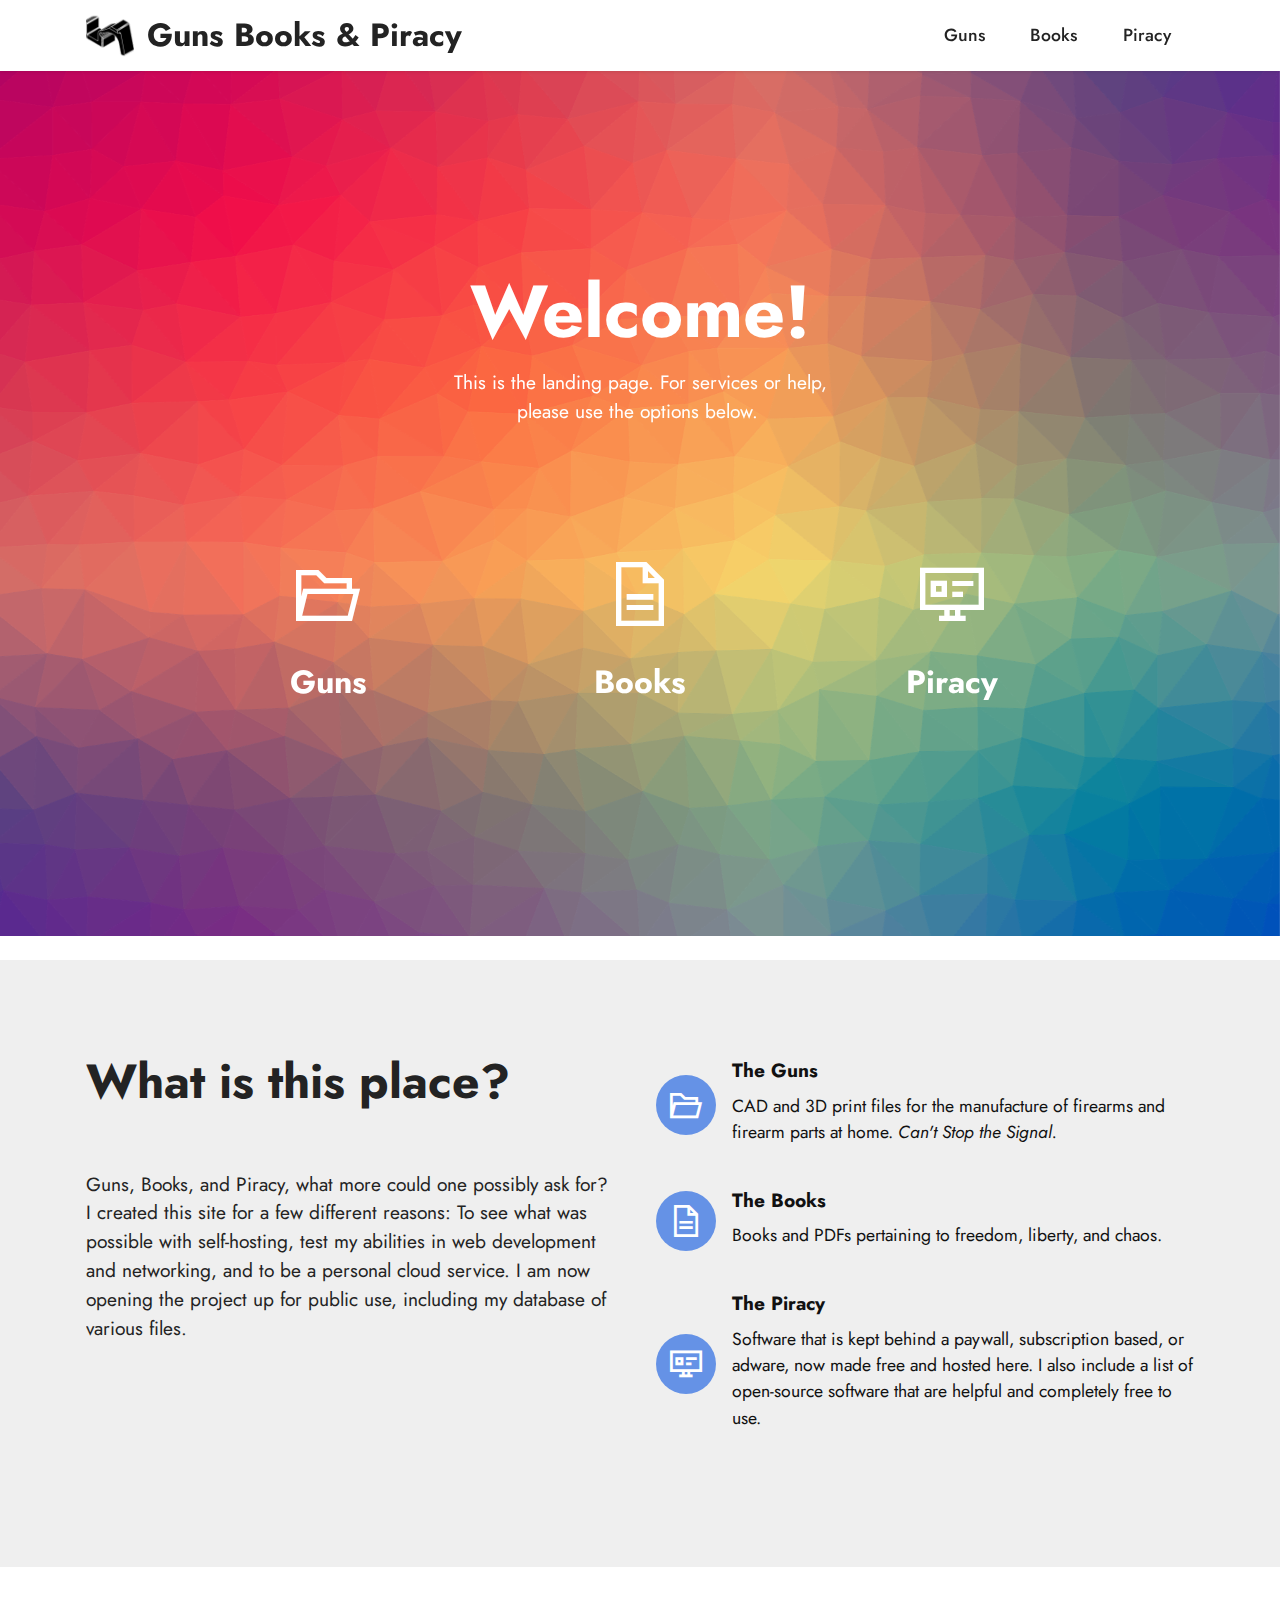
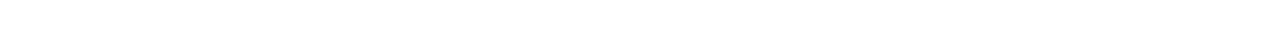
<file: index.html>
<!DOCTYPE html>
<html  >
<head>
  
  <meta charset="UTF-8">
  <meta http-equiv="X-UA-Compatible" content="IE=edge">
  
  <meta name="viewport" content="width=device-width, initial-scale=1, minimum-scale=1">
  <link rel="shortcut icon" href="assets/images/boogle-transparent-128x128.png" type="image/x-icon">
  <meta name="description" content="Guns Books & Piracy, what more could one ask for?">
  
  
  <title>Home</title>
  <link rel="stylesheet" href="assets/web/assets/mobirise-icons2/mobirise2.css">
  <link rel="stylesheet" href="assets/bootstrap/css/bootstrap.min.css">
  <link rel="stylesheet" href="assets/bootstrap/css/bootstrap-grid.min.css">
  <link rel="stylesheet" href="assets/bootstrap/css/bootstrap-reboot.min.css">
  <link rel="stylesheet" href="assets/parallax/jarallax.css">
  <link rel="stylesheet" href="assets/dropdown/css/style.css">
  <link rel="stylesheet" href="assets/socicon/css/styles.css">
  <link rel="stylesheet" href="assets/theme/css/style.css">
  <link rel="preload" href="https://fonts.googleapis.com/css?family=Jost:100,200,300,400,500,600,700,800,900,100i,200i,300i,400i,500i,600i,700i,800i,900i&display=swap" as="style" onload="this.onload=null;this.rel='stylesheet'">
  <noscript><link rel="stylesheet" href="https://fonts.googleapis.com/css?family=Jost:100,200,300,400,500,600,700,800,900,100i,200i,300i,400i,500i,600i,700i,800i,900i&display=swap"></noscript>
  <link rel="preload" as="style" href="assets/mobirise/css/mbr-additional.css"><link rel="stylesheet" href="assets/mobirise/css/mbr-additional.css" type="text/css">

  
  
  
</head>
<body>
  
  <section data-bs-version="5.1" class="menu menu1 cid-t4hzUwMkzn" once="menu" id="menu1-0">
    

    <nav class="navbar navbar-dropdown navbar-fixed-top navbar-expand-lg">
        <div class="container">
            <div class="navbar-brand">
                <span class="navbar-logo">
                    <a href="index.html">
                        <img src="assets/images/boogle-transparent-1.png" alt="logo" style="height: 3rem;">
                    </a>
                </span>
                <span class="navbar-caption-wrap"><a class="navbar-caption text-black text-primary display-5" href="index.html">Guns Books &amp; Piracy</a></span>
            </div>
            <button class="navbar-toggler" type="button" data-toggle="collapse" data-bs-toggle="collapse" data-target="#navbarSupportedContent" data-bs-target="#navbarSupportedContent" aria-controls="navbarNavAltMarkup" aria-expanded="false" aria-label="Toggle navigation">
                <div class="hamburger">
                    <span></span>
                    <span></span>
                    <span></span>
                    <span></span>
                </div>
            </button>
            <div class="collapse navbar-collapse" id="navbarSupportedContent">
                <ul class="navbar-nav nav-dropdown nav-right" data-app-modern-menu="true"><li class="nav-item"><a class="nav-link link text-black text-primary display-4" href="guns.html">Guns</a></li>
                    <li class="nav-item"><a class="nav-link link text-black text-primary display-4" href="books.html">Books</a></li>
                    <li class="nav-item"><a class="nav-link link text-black text-primary display-4" href="piracy.html">Piracy</a>
                    </li></ul>
                
                
            </div>
        </div>
    </nav>
</section>

<section data-bs-version="5.1" class="header19 cid-t4hAhQVfrX mbr-fullscreen mbr-parallax-background" id="header19-1">

    

    
    

    <div class="container-fluid">
        <div class="media-container">
            <div class="col-md-12 align-center">
                <h1 class="mbr-section-title mbr-white mbr-bold mbr-fonts-style mb-3 display-1">Welcome!<br></h1>
                <p class="mbr-text mbr-white mbr-fonts-style display-7">
                    This is the landing page. For services or help, <br>please use the options below.&nbsp;<br><br><br><br></p>
                

                <div class="row justify-content-center">
                    <div class="col-12 col-md-6 col-lg-3">
                        <div class="card-wrapper">
                            <div class="card-box align-center">
                                <a href="guns.html"><span class="mbr-iconfont mobi-mbri-opened-folder mobi-mbri"></span></a>
                                <h4 class="card-title align-center mbr-black mbr-fonts-style display-5">
                                    <strong>Guns</strong></h4>
                            </div>
                        </div>
                    </div>
                    <div class="col-12 col-md-6 col-lg-3">
                        <div class="card-wrapper">
                            <div class="card-box align-center">
                                <a href="books.html"><span class="mbr-iconfont mobi-mbri-file mobi-mbri"></span></a>
                                <h4 class="card-title align-center mbr-black mbr-fonts-style display-5"><strong>Books</strong></h4>
                            </div>
                        </div>
                    </div>
                    <div class="col-12 col-md-6 col-lg-3">
                        <div class="card-wrapper">
                            <div class="card-box align-center">
                                <a href="about.html"><span class="mbr-iconfont mobi-mbri-sites mobi-mbri"></span></a>
                                <h4 class="card-title align-center mbr-black mbr-fonts-style display-5">
                                    <strong>Piracy</strong></h4>
                            </div>
                        </div>
                    </div>
                    
                </div>
            </div>
        </div>
    </div>
</section>

<section data-bs-version="5.1" class="features12 cid-tyQMwmxaY6" id="features13-v">

    

    
    
    <div class="container">
        <div class="row justify-content-center">
            <div class="col-12 col-lg-6">
                <div class="card-wrapper">
                    <div class="card-box align-left">
                        <h4 class="card-title mbr-fonts-style mb-4 display-2">
                            <strong>What is this place?</strong><strong><br></strong></h4>
                        <p class="mbr-text mbr-fonts-style mb-4 display-7">
                            <br>Guns, Books, and Piracy, what more could one possibly ask for?<br>I created this site for a few different reasons: To see what was possible with self-hosting, test my abilities in web development and networking, and to be a personal cloud service. I am now opening the project up for public use, including my database of various files.</p>
                        
                    </div>
                </div>
            </div>
            <div class="col-12 col-lg-6">
                <div class="item mbr-flex">
                    <div class="icon-box">
                        <span class="mbr-iconfont mobi-mbri-opened-folder mobi-mbri"></span>
                    </div>
                    <div class="text-box">
                        <h4 class="icon-title mbr-black mbr-fonts-style display-7">
                            <strong>The Guns</strong></h4>
                        <h5 class="icon-text mbr-black mbr-fonts-style display-4">CAD and 3D print files for the manufacture of firearms and firearm parts at home. <em>Can't Stop the Signal.</em></h5>
                    </div>
                </div>
                <div class="item mbr-flex">
                    <div class="icon-box">
                        <span class="mbr-iconfont mobi-mbri-file mobi-mbri"></span>
                    </div>
                    <div class="text-box">
                        <h4 class="icon-title mbr-black mbr-fonts-style display-7">
                            <strong>The Books</strong></h4>
                        <h5 class="icon-text mbr-black mbr-fonts-style display-4">Books and PDFs pertaining to freedom, liberty, and chaos.&nbsp;</h5>
                    </div>
                </div>
                <div class="item mbr-flex">
                    <div class="icon-box">
                        <span class="mbr-iconfont mobi-mbri-sites mobi-mbri"></span>
                    </div>
                    <div class="text-box">
                        <h4 class="icon-title mbr-black mbr-fonts-style display-7">
                            <strong>The Piracy</strong></h4>
                        <h5 class="icon-text mbr-black mbr-fonts-style display-4">Software that is kept behind a paywall, subscription based, or adware, now made free and hosted here. I also include a list of open-source software that are helpful and completely free to use.</h5>
                    </div>
                </div>
            </div>
        </div>
    </div>
</section>

<section data-bs-version="5.1" class="footer7 cid-t4xeU3Z3L2 mbr-reveal" once="footers" id="footer7-3">

    

    

    <div class="container">
        <div class="media-container-row align-center mbr-white">
            <div class="col-12">
                <p class="mbr-text mb-0 mbr-fonts-style display-4">
                    © Copyright 2023 R.Z. - All Rights Reserved
                </p>
            </div>
        </div>
    </div>
</section><section><a href="https://mobiri.se"></a><a href="https://mobiri.se"></a></section><script src="assets/bootstrap/js/bootstrap.bundle.min.js"></script>  <script src="assets/parallax/jarallax.js"></script>  <script src="assets/smoothscroll/smooth-scroll.js"></script>  <script src="assets/ytplayer/index.js"></script>  <script src="assets/dropdown/js/navbar-dropdown.js"></script>  <script src="assets/vimeoplayer/player.js"></script>  <script src="assets/theme/js/script.js"></script>  
  
  
 <div id="scrollToTop" class="scrollToTop mbr-arrow-up"><a style="text-align: center;"><i class="mbr-arrow-up-icon mbr-arrow-up-icon-cm cm-icon cm-icon-smallarrow-up"></i></a></div>
  </body>
</html>
</file>
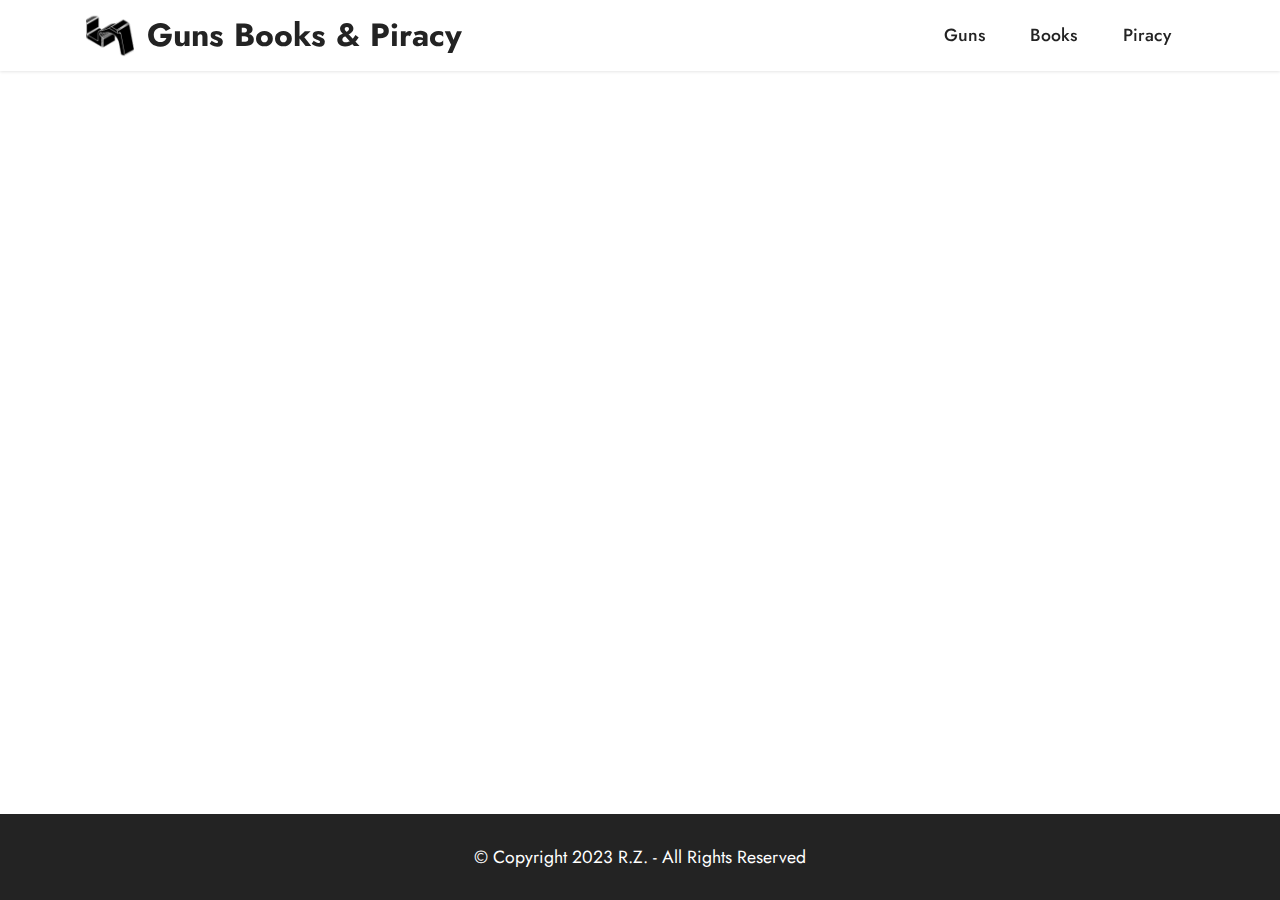
<file: books.html>
<!DOCTYPE html>
<html  >
<head>
  
  <meta charset="UTF-8">
  <meta http-equiv="X-UA-Compatible" content="IE=edge">
  
  <meta name="viewport" content="width=device-width, initial-scale=1, minimum-scale=1">
  <link rel="shortcut icon" href="assets/images/boogle-transparent-128x128.png" type="image/x-icon">
  <meta name="description" content="">
  
  
  <title>The Books</title>
  <link rel="stylesheet" href="assets/bootstrap/css/bootstrap.min.css">
  <link rel="stylesheet" href="assets/bootstrap/css/bootstrap-grid.min.css">
  <link rel="stylesheet" href="assets/bootstrap/css/bootstrap-reboot.min.css">
  <link rel="stylesheet" href="assets/dropdown/css/style.css">
  <link rel="stylesheet" href="assets/socicon/css/styles.css">
  <link rel="stylesheet" href="assets/theme/css/style.css">
  <link rel="preload" href="https://fonts.googleapis.com/css?family=Jost:100,200,300,400,500,600,700,800,900,100i,200i,300i,400i,500i,600i,700i,800i,900i&display=swap" as="style" onload="this.onload=null;this.rel='stylesheet'">
  <noscript><link rel="stylesheet" href="https://fonts.googleapis.com/css?family=Jost:100,200,300,400,500,600,700,800,900,100i,200i,300i,400i,500i,600i,700i,800i,900i&display=swap"></noscript>
  <link rel="preload" as="style" href="assets/mobirise/css/mbr-additional.css"><link rel="stylesheet" href="assets/mobirise/css/mbr-additional.css" type="text/css">

  
  
  
</head>
<body>
  
  <section data-bs-version="5.1" class="menu menu1 cid-t4hzUwMkzn" once="menu" id="menu1-a">
    

    <nav class="navbar navbar-dropdown navbar-fixed-top navbar-expand-lg">
        <div class="container">
            <div class="navbar-brand">
                <span class="navbar-logo">
                    <a href="index.html">
                        <img src="assets/images/boogle-transparent-1.png" alt="logo" style="height: 3rem;">
                    </a>
                </span>
                <span class="navbar-caption-wrap"><a class="navbar-caption text-black text-primary display-5" href="index.html">Guns Books &amp; Piracy</a></span>
            </div>
            <button class="navbar-toggler" type="button" data-toggle="collapse" data-bs-toggle="collapse" data-target="#navbarSupportedContent" data-bs-target="#navbarSupportedContent" aria-controls="navbarNavAltMarkup" aria-expanded="false" aria-label="Toggle navigation">
                <div class="hamburger">
                    <span></span>
                    <span></span>
                    <span></span>
                    <span></span>
                </div>
            </button>
            <div class="collapse navbar-collapse" id="navbarSupportedContent">
                <ul class="navbar-nav nav-dropdown nav-right" data-app-modern-menu="true"><li class="nav-item"><a class="nav-link link text-black text-primary display-4" href="guns.html">Guns</a></li>
                    <li class="nav-item"><a class="nav-link link text-black text-primary display-4" href="books.html">Books</a></li>
                    <li class="nav-item"><a class="nav-link link text-black text-primary display-4" href="piracy.html">Piracy</a>
                    </li></ul>
                
                
            </div>
        </div>
    </nav>
</section>

<section data-bs-version="5.1" class="footer7 cid-t4xeU3Z3L2 mbr-reveal" once="footers" id="footer7-b">

    

    

    <div class="container">
        <div class="media-container-row align-center mbr-white">
            <div class="col-12">
                <p class="mbr-text mb-0 mbr-fonts-style display-4">
                    © Copyright 2023 R.Z. - All Rights Reserved
                </p>
            </div>
        </div>
    </div>
</section><section><a href="https://mobiri.se"></a><a href="https://mobiri.se"></a></section><script src="assets/bootstrap/js/bootstrap.bundle.min.js"></script>  <script src="assets/smoothscroll/smooth-scroll.js"></script>  <script src="assets/ytplayer/index.js"></script>  <script src="assets/dropdown/js/navbar-dropdown.js"></script>  <script src="assets/theme/js/script.js"></script>  
  
  
 <div id="scrollToTop" class="scrollToTop mbr-arrow-up"><a style="text-align: center;"><i class="mbr-arrow-up-icon mbr-arrow-up-icon-cm cm-icon cm-icon-smallarrow-up"></i></a></div>
  </body>
</html>
</file>
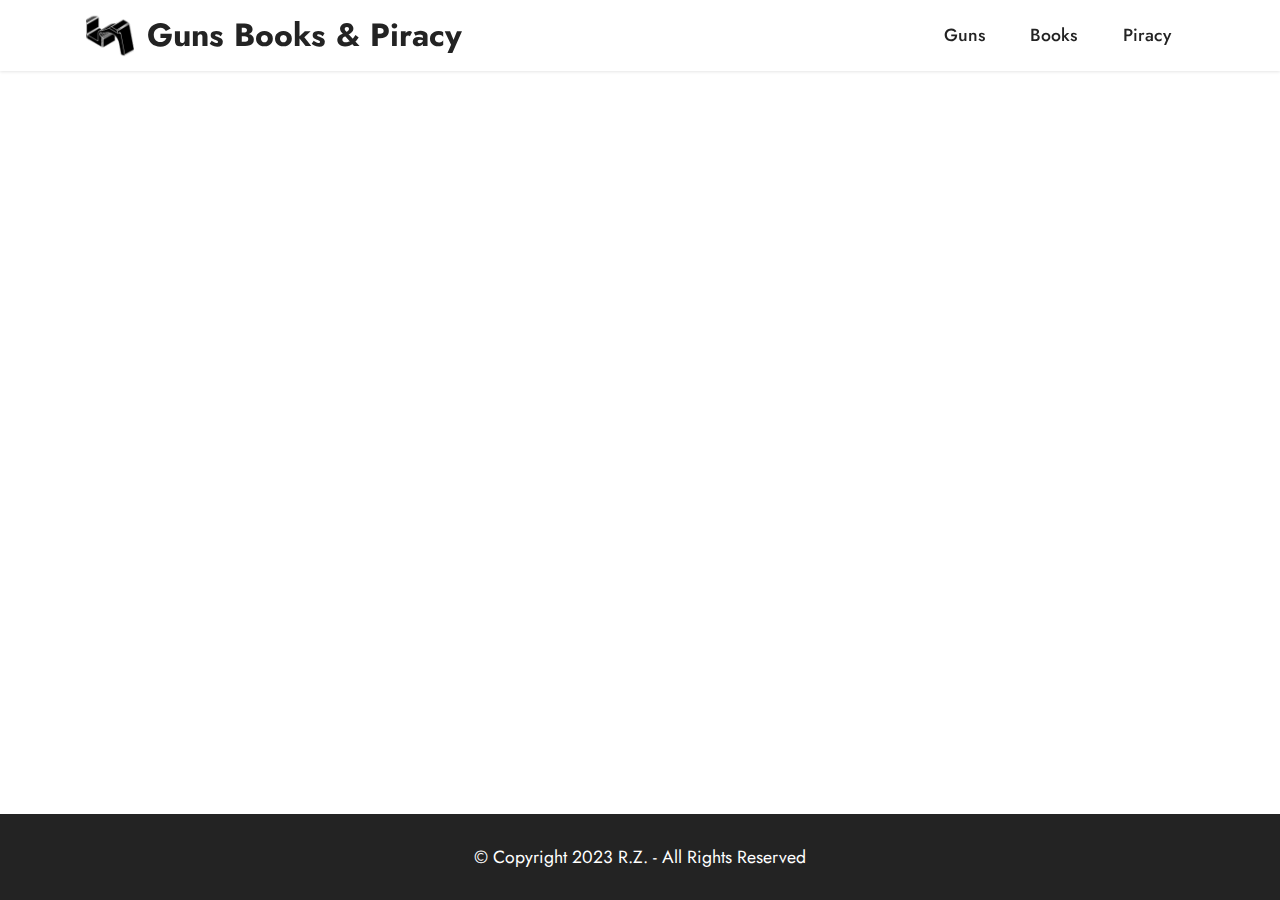
<file: guns.html>
<!DOCTYPE html>
<html  >
<head>
  
  <meta charset="UTF-8">
  <meta http-equiv="X-UA-Compatible" content="IE=edge">
  
  <meta name="viewport" content="width=device-width, initial-scale=1, minimum-scale=1">
  <link rel="shortcut icon" href="assets/images/boogle-transparent-128x128.png" type="image/x-icon">
  <meta name="description" content="">
  
  
  <title>The Guns</title>
  <link rel="stylesheet" href="assets/bootstrap/css/bootstrap.min.css">
  <link rel="stylesheet" href="assets/bootstrap/css/bootstrap-grid.min.css">
  <link rel="stylesheet" href="assets/bootstrap/css/bootstrap-reboot.min.css">
  <link rel="stylesheet" href="assets/dropdown/css/style.css">
  <link rel="stylesheet" href="assets/socicon/css/styles.css">
  <link rel="stylesheet" href="assets/theme/css/style.css">
  <link rel="preload" href="https://fonts.googleapis.com/css?family=Jost:100,200,300,400,500,600,700,800,900,100i,200i,300i,400i,500i,600i,700i,800i,900i&display=swap" as="style" onload="this.onload=null;this.rel='stylesheet'">
  <noscript><link rel="stylesheet" href="https://fonts.googleapis.com/css?family=Jost:100,200,300,400,500,600,700,800,900,100i,200i,300i,400i,500i,600i,700i,800i,900i&display=swap"></noscript>
  <link rel="preload" as="style" href="assets/mobirise/css/mbr-additional.css"><link rel="stylesheet" href="assets/mobirise/css/mbr-additional.css" type="text/css">

  
  
  
</head>
<body>
  
  <section data-bs-version="5.1" class="menu menu1 cid-t4hzUwMkzn" once="menu" id="menu1-y">
    

    <nav class="navbar navbar-dropdown navbar-fixed-top navbar-expand-lg">
        <div class="container">
            <div class="navbar-brand">
                <span class="navbar-logo">
                    <a href="index.html">
                        <img src="assets/images/boogle-transparent-1.png" alt="logo" style="height: 3rem;">
                    </a>
                </span>
                <span class="navbar-caption-wrap"><a class="navbar-caption text-black text-primary display-5" href="index.html">Guns Books &amp; Piracy</a></span>
            </div>
            <button class="navbar-toggler" type="button" data-toggle="collapse" data-bs-toggle="collapse" data-target="#navbarSupportedContent" data-bs-target="#navbarSupportedContent" aria-controls="navbarNavAltMarkup" aria-expanded="false" aria-label="Toggle navigation">
                <div class="hamburger">
                    <span></span>
                    <span></span>
                    <span></span>
                    <span></span>
                </div>
            </button>
            <div class="collapse navbar-collapse" id="navbarSupportedContent">
                <ul class="navbar-nav nav-dropdown nav-right" data-app-modern-menu="true"><li class="nav-item"><a class="nav-link link text-black text-primary display-4" href="guns.html">Guns</a></li>
                    <li class="nav-item"><a class="nav-link link text-black text-primary display-4" href="books.html">Books</a></li>
                    <li class="nav-item"><a class="nav-link link text-black text-primary display-4" href="piracy.html">Piracy</a>
                    </li></ul>
                
                
            </div>
        </div>
    </nav>
</section>

<section data-bs-version="5.1" class="footer7 cid-t4xeU3Z3L2 mbr-reveal" once="footers" id="footer7-z">

    

    

    <div class="container">
        <div class="media-container-row align-center mbr-white">
            <div class="col-12">
                <p class="mbr-text mb-0 mbr-fonts-style display-4">
                    © Copyright 2023 R.Z. - All Rights Reserved
                </p>
            </div>
        </div>
    </div>
</section><section><a href="https://mobiri.se"></a><a href="https://mobiri.se"></a></section><script src="assets/bootstrap/js/bootstrap.bundle.min.js"></script>  <script src="assets/smoothscroll/smooth-scroll.js"></script>  <script src="assets/ytplayer/index.js"></script>  <script src="assets/dropdown/js/navbar-dropdown.js"></script>  <script src="assets/theme/js/script.js"></script>  
  
  
 <div id="scrollToTop" class="scrollToTop mbr-arrow-up"><a style="text-align: center;"><i class="mbr-arrow-up-icon mbr-arrow-up-icon-cm cm-icon cm-icon-smallarrow-up"></i></a></div>
  </body>
</html>
</file>
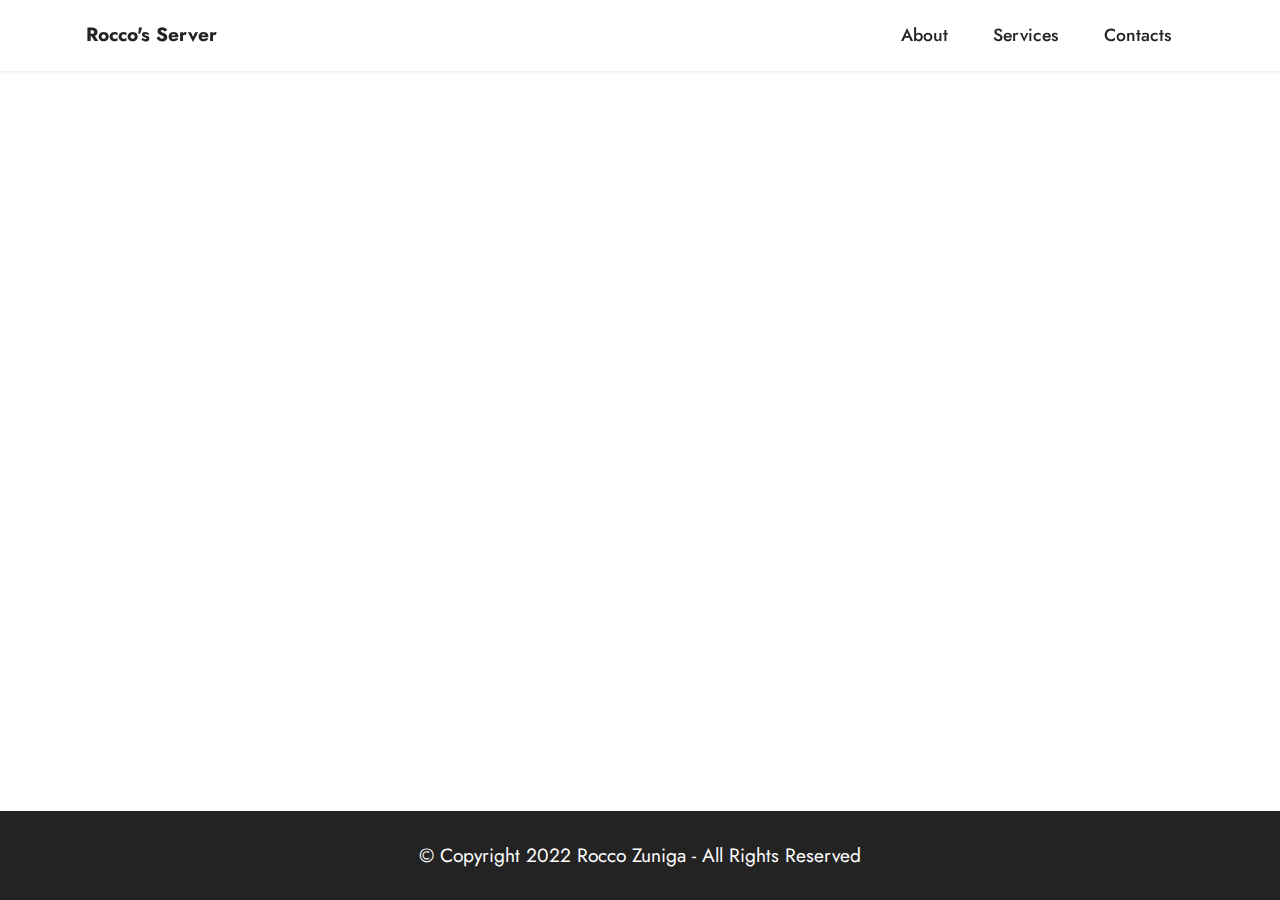
<file: page1.html>
<!DOCTYPE html>
<html  >
<head>
  
  <meta charset="UTF-8">
  <meta http-equiv="X-UA-Compatible" content="IE=edge">
  
  <meta name="twitter:card" content="summary_large_image"/>
  <meta name="twitter:image:src" content="">
  <meta property="og:image" content="">
  <meta name="twitter:title" content="newpage">
  <meta name="viewport" content="width=device-width, initial-scale=1, minimum-scale=1">
  <link rel="shortcut icon" href="assets/images/logo.png" type="image/x-icon">
  <meta name="description" content="">
  
  
  <title>newpage</title>
  <link rel="stylesheet" href="assets/bootstrap/css/bootstrap.min.css">
  <link rel="stylesheet" href="assets/bootstrap/css/bootstrap-grid.min.css">
  <link rel="stylesheet" href="assets/bootstrap/css/bootstrap-reboot.min.css">
  <link rel="stylesheet" href="assets/dropdown/css/style.css">
  <link rel="stylesheet" href="assets/socicon/css/styles.css">
  <link rel="stylesheet" href="assets/theme/css/style.css">
  <link rel="preload" href="https://fonts.googleapis.com/css?family=Jost:100,200,300,400,500,600,700,800,900,100i,200i,300i,400i,500i,600i,700i,800i,900i&display=swap" as="style" onload="this.onload=null;this.rel='stylesheet'">
  <noscript><link rel="stylesheet" href="https://fonts.googleapis.com/css?family=Jost:100,200,300,400,500,600,700,800,900,100i,200i,300i,400i,500i,600i,700i,800i,900i&display=swap"></noscript>
  <link rel="preload" as="style" href="assets/mobirise/css/mbr-additional.css"><link rel="stylesheet" href="assets/mobirise/css/mbr-additional.css" type="text/css">
  
  
  
  
</head>
<body>
  
  <section data-bs-version="5.1" class="menu menu1 cid-t4hzUwMkzn" once="menu" id="menu1-4">
    

    <nav class="navbar navbar-dropdown navbar-fixed-top navbar-expand-lg">
        <div class="container">
            <div class="navbar-brand">
                
                <span class="navbar-caption-wrap"><a class="navbar-caption text-black display-7" href="https://mobiri.se">Rocco's Server</a></span>
            </div>
            <button class="navbar-toggler" type="button" data-toggle="collapse" data-bs-toggle="collapse" data-target="#navbarSupportedContent" data-bs-target="#navbarSupportedContent" aria-controls="navbarNavAltMarkup" aria-expanded="false" aria-label="Toggle navigation">
                <div class="hamburger">
                    <span></span>
                    <span></span>
                    <span></span>
                    <span></span>
                </div>
            </button>
            <div class="collapse navbar-collapse" id="navbarSupportedContent">
                <ul class="navbar-nav nav-dropdown nav-right" data-app-modern-menu="true"><li class="nav-item"><a class="nav-link link text-black display-4" href="https://mobiri.se">
                            About</a></li>
                    <li class="nav-item"><a class="nav-link link text-black display-4" href="https://mobiri.se">
                            Services</a></li>
                    <li class="nav-item"><a class="nav-link link text-black display-4" href="https://mobiri.se">Contacts</a>
                    </li></ul>
                
                
            </div>
        </div>
    </nav>
</section>

<section data-bs-version="5.1" class="footer7 cid-t4xeU3Z3L2 mbr-reveal" once="footers" id="footer7-5">

    

    

    <div class="container">
        <div class="media-container-row align-center mbr-white">
            <div class="col-12">
                <p class="mbr-text mb-0 mbr-fonts-style display-7">
                    © Copyright 2022 Rocco Zuniga - All Rights Reserved
                </p>
            </div>
        </div>
    </div>
</section><section><a href="https://mobiri.se"></a><a href="https://mobiri.se"></a></section><script src="assets/bootstrap/js/bootstrap.bundle.min.js"></script>  <script src="assets/smoothscroll/smooth-scroll.js"></script>  <script src="assets/ytplayer/index.js"></script>  <script src="assets/dropdown/js/navbar-dropdown.js"></script>  <script src="assets/theme/js/script.js"></script>  
  
  
 <div id="scrollToTop" class="scrollToTop mbr-arrow-up"><a style="text-align: center;"><i class="mbr-arrow-up-icon mbr-arrow-up-icon-cm cm-icon cm-icon-smallarrow-up"></i></a></div>
  </body>
</html>
</file>
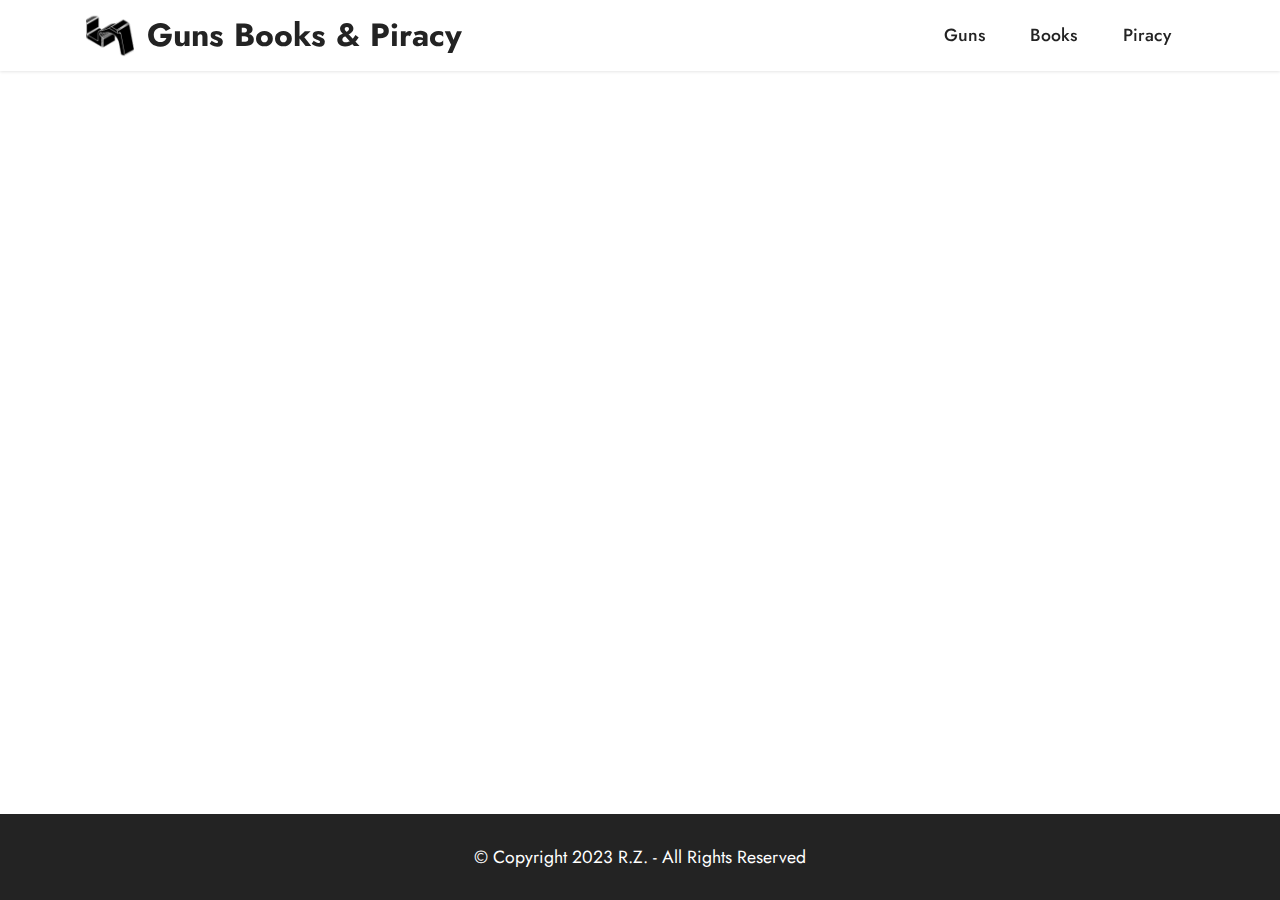
<file: piracy.html>
<!DOCTYPE html>
<html  >
<head>
  
  <meta charset="UTF-8">
  <meta http-equiv="X-UA-Compatible" content="IE=edge">
  
  <meta name="viewport" content="width=device-width, initial-scale=1, minimum-scale=1">
  <link rel="shortcut icon" href="assets/images/boogle-transparent-128x128.png" type="image/x-icon">
  <meta name="description" content="">
  
  
  <title>The Piracy</title>
  <link rel="stylesheet" href="assets/bootstrap/css/bootstrap.min.css">
  <link rel="stylesheet" href="assets/bootstrap/css/bootstrap-grid.min.css">
  <link rel="stylesheet" href="assets/bootstrap/css/bootstrap-reboot.min.css">
  <link rel="stylesheet" href="assets/dropdown/css/style.css">
  <link rel="stylesheet" href="assets/socicon/css/styles.css">
  <link rel="stylesheet" href="assets/theme/css/style.css">
  <link rel="preload" href="https://fonts.googleapis.com/css?family=Jost:100,200,300,400,500,600,700,800,900,100i,200i,300i,400i,500i,600i,700i,800i,900i&display=swap" as="style" onload="this.onload=null;this.rel='stylesheet'">
  <noscript><link rel="stylesheet" href="https://fonts.googleapis.com/css?family=Jost:100,200,300,400,500,600,700,800,900,100i,200i,300i,400i,500i,600i,700i,800i,900i&display=swap"></noscript>
  <link rel="preload" as="style" href="assets/mobirise/css/mbr-additional.css"><link rel="stylesheet" href="assets/mobirise/css/mbr-additional.css" type="text/css">

  
  
  
</head>
<body>
  
  <section data-bs-version="5.1" class="menu menu1 cid-t4hzUwMkzn" once="menu" id="menu1-c">
    

    <nav class="navbar navbar-dropdown navbar-fixed-top navbar-expand-lg">
        <div class="container">
            <div class="navbar-brand">
                <span class="navbar-logo">
                    <a href="index.html">
                        <img src="assets/images/boogle-transparent-1.png" alt="logo" style="height: 3rem;">
                    </a>
                </span>
                <span class="navbar-caption-wrap"><a class="navbar-caption text-black text-primary display-5" href="index.html">Guns Books &amp; Piracy</a></span>
            </div>
            <button class="navbar-toggler" type="button" data-toggle="collapse" data-bs-toggle="collapse" data-target="#navbarSupportedContent" data-bs-target="#navbarSupportedContent" aria-controls="navbarNavAltMarkup" aria-expanded="false" aria-label="Toggle navigation">
                <div class="hamburger">
                    <span></span>
                    <span></span>
                    <span></span>
                    <span></span>
                </div>
            </button>
            <div class="collapse navbar-collapse" id="navbarSupportedContent">
                <ul class="navbar-nav nav-dropdown nav-right" data-app-modern-menu="true"><li class="nav-item"><a class="nav-link link text-black text-primary display-4" href="guns.html">Guns</a></li>
                    <li class="nav-item"><a class="nav-link link text-black text-primary display-4" href="books.html">Books</a></li>
                    <li class="nav-item"><a class="nav-link link text-black text-primary display-4" href="piracy.html">Piracy</a>
                    </li></ul>
                
                
            </div>
        </div>
    </nav>
</section>

<section data-bs-version="5.1" class="footer7 cid-t4xeU3Z3L2 mbr-reveal" once="footers" id="footer7-d">

    

    

    <div class="container">
        <div class="media-container-row align-center mbr-white">
            <div class="col-12">
                <p class="mbr-text mb-0 mbr-fonts-style display-4">
                    © Copyright 2023 R.Z. - All Rights Reserved
                </p>
            </div>
        </div>
    </div>
</section><section><a href="https://mobiri.se"></a><a href="https://mobiri.se"></a></section><script src="assets/bootstrap/js/bootstrap.bundle.min.js"></script>  <script src="assets/smoothscroll/smooth-scroll.js"></script>  <script src="assets/ytplayer/index.js"></script>  <script src="assets/dropdown/js/navbar-dropdown.js"></script>  <script src="assets/theme/js/script.js"></script>  
  
  
 <div id="scrollToTop" class="scrollToTop mbr-arrow-up"><a style="text-align: center;"><i class="mbr-arrow-up-icon mbr-arrow-up-icon-cm cm-icon cm-icon-smallarrow-up"></i></a></div>
  </body>
</html>
</file>
<file: assets/web/assets/mobirise-icons2/mobirise2.css>
@font-face {
  font-family: 'Moririse2';
  font-display: swap;
  src:  url('mobirise2.eot?f2bix4');
  src:  url('mobirise2.eot?f2bix4#iefix') format('embedded-opentype'),
    url('mobirise2.ttf?f2bix4') format('truetype'),
    url('mobirise2.woff?f2bix4') format('woff'),
    url('mobirise2.svg?f2bix4#mobirise2') format('svg');
  font-weight: normal;
  font-style: normal;
}

[class^="mobi-"], [class*=" mobi-"] {
  /* use !important to prevent issues with browser extensions that change fonts */
  font-family: 'Moririse2' !important;
  speak: none;
  font-style: normal;
  font-weight: normal;
  font-variant: normal;
  text-transform: none;
  line-height: 1;

  /* Better Font Rendering =========== */
  -webkit-font-smoothing: antialiased;
  -moz-osx-font-smoothing: grayscale;
}

.mobi-mbri-add-submenu:before {
  content: "\e900";
}
.mobi-mbri-alert:before {
  content: "\e901";
}
.mobi-mbri-align-center:before {
  content: "\e902";
}
.mobi-mbri-align-justify:before {
  content: "\e903";
}
.mobi-mbri-align-left:before {
  content: "\e904";
}
.mobi-mbri-align-right:before {
  content: "\e905";
}
.mobi-mbri-android:before {
  content: "\e906";
}
.mobi-mbri-apple:before {
  content: "\e907";
}
.mobi-mbri-arrow-down:before {
  content: "\e908";
}
.mobi-mbri-arrow-next:before {
  content: "\e909";
}
.mobi-mbri-arrow-prev:before {
  content: "\e90a";
}
.mobi-mbri-arrow-up:before {
  content: "\e90b";
}
.mobi-mbri-bold:before {
  content: "\e90c";
}
.mobi-mbri-bookmark:before {
  content: "\e90d";
}
.mobi-mbri-bootstrap:before {
  content: "\e90e";
}
.mobi-mbri-briefcase:before {
  content: "\e90f";
}
.mobi-mbri-browse:before {
  content: "\e910";
}
.mobi-mbri-bulleted-list:before {
  content: "\e911";
}
.mobi-mbri-calendar:before {
  content: "\e912";
}
.mobi-mbri-camera:before {
  content: "\e913";
}
.mobi-mbri-cart-add:before {
  content: "\e914";
}
.mobi-mbri-cart-full:before {
  content: "\e915";
}
.mobi-mbri-cash:before {
  content: "\e916";
}
.mobi-mbri-change-style:before {
  content: "\e917";
}
.mobi-mbri-chat:before {
  content: "\e918";
}
.mobi-mbri-clock:before {
  content: "\e919";
}
.mobi-mbri-close:before {
  content: "\e91a";
}
.mobi-mbri-cloud:before {
  content: "\e91b";
}
.mobi-mbri-code:before {
  content: "\e91c";
}
.mobi-mbri-contact-form:before {
  content: "\e91d";
}
.mobi-mbri-credit-card:before {
  content: "\e91e";
}
.mobi-mbri-cursor-click:before {
  content: "\e91f";
}
.mobi-mbri-cust-feedback:before {
  content: "\e920";
}
.mobi-mbri-database:before {
  content: "\e921";
}
.mobi-mbri-delivery:before {
  content: "\e922";
}
.mobi-mbri-desktop:before {
  content: "\e923";
}
.mobi-mbri-devices:before {
  content: "\e924";
}
.mobi-mbri-down:before {
  content: "\e925";
}
.mobi-mbri-download-2:before {
  content: "\e926";
}
.mobi-mbri-download:before {
  content: "\e927";
}
.mobi-mbri-drag-n-drop-2:before {
  content: "\e928";
}
.mobi-mbri-drag-n-drop:before {
  content: "\e929";
}
.mobi-mbri-edit-2:before {
  content: "\e92a";
}
.mobi-mbri-edit:before {
  content: "\e92b";
}
.mobi-mbri-error:before {
  content: "\e92c";
}
.mobi-mbri-extension:before {
  content: "\e92d";
}
.mobi-mbri-features:before {
  content: "\e92e";
}
.mobi-mbri-file:before {
  content: "\e92f";
}
.mobi-mbri-flag:before {
  content: "\e930";
}
.mobi-mbri-folder:before {
  content: "\e931";
}
.mobi-mbri-gift:before {
  content: "\e932";
}
.mobi-mbri-github:before {
  content: "\e933";
}
.mobi-mbri-globe-2:before {
  content: "\e934";
}
.mobi-mbri-globe:before {
  content: "\e935";
}
.mobi-mbri-growing-chart:before {
  content: "\e936";
}
.mobi-mbri-hearth:before {
  content: "\e937";
}
.mobi-mbri-help:before {
  content: "\e938";
}
.mobi-mbri-home:before {
  content: "\e939";
}
.mobi-mbri-hot-cup:before {
  content: "\e93a";
}
.mobi-mbri-idea:before {
  content: "\e93b";
}
.mobi-mbri-image-gallery:before {
  content: "\e93c";
}
.mobi-mbri-image-slider:before {
  content: "\e93d";
}
.mobi-mbri-info:before {
  content: "\e93e";
}
.mobi-mbri-italic:before {
  content: "\e93f";
}
.mobi-mbri-key:before {
  content: "\e940";
}
.mobi-mbri-laptop:before {
  content: "\e941";
}
.mobi-mbri-layers:before {
  content: "\e942";
}
.mobi-mbri-left-right:before {
  content: "\e943";
}
.mobi-mbri-left:before {
  content: "\e944";
}
.mobi-mbri-letter:before {
  content: "\e945";
}
.mobi-mbri-like:before {
  content: "\e946";
}
.mobi-mbri-link:before {
  content: "\e947";
}
.mobi-mbri-lock:before {
  content: "\e948";
}
.mobi-mbri-login:before {
  content: "\e949";
}
.mobi-mbri-logout:before {
  content: "\e94a";
}
.mobi-mbri-magic-stick:before {
  content: "\e94b";
}
.mobi-mbri-map-pin:before {
  content: "\e94c";
}
.mobi-mbri-menu:before {
  content: "\e94d";
}
.mobi-mbri-mobile-2:before {
  content: "\e94e";
}
.mobi-mbri-mobile-horizontal:before {
  content: "\e94f";
}
.mobi-mbri-mobile:before {
  content: "\e950";
}
.mobi-mbri-mobirise:before {
  content: "\e951";
}
.mobi-mbri-more-horizontal:before {
  content: "\e952";
}
.mobi-mbri-more-vertical:before {
  content: "\e953";
}
.mobi-mbri-music:before {
  content: "\e954";
}
.mobi-mbri-new-file:before {
  content: "\e955";
}
.mobi-mbri-numbered-list:before {
  content: "\e956";
}
.mobi-mbri-opened-folder:before {
  content: "\e957";
}
.mobi-mbri-pages:before {
  content: "\e958";
}
.mobi-mbri-paper-plane:before {
  content: "\e959";
}
.mobi-mbri-paperclip:before {
  content: "\e95a";
}
.mobi-mbri-phone:before {
  content: "\e95b";
}
.mobi-mbri-photo:before {
  content: "\e95c";
}
.mobi-mbri-photos:before {
  content: "\e95d";
}
.mobi-mbri-pin:before {
  content: "\e95e";
}
.mobi-mbri-play:before {
  content: "\e95f";
}
.mobi-mbri-plus:before {
  content: "\e960";
}
.mobi-mbri-preview:before {
  content: "\e961";
}
.mobi-mbri-print:before {
  content: "\e962";
}
.mobi-mbri-protect:before {
  content: "\e963";
}
.mobi-mbri-question:before {
  content: "\e964";
}
.mobi-mbri-quote-left:before {
  content: "\e965";
}
.mobi-mbri-quote-right:before {
  content: "\e966";
}
.mobi-mbri-redo:before {
  content: "\e967";
}
.mobi-mbri-refresh:before {
  content: "\e968";
}
.mobi-mbri-responsive-2:before {
  content: "\e969";
}
.mobi-mbri-responsive:before {
  content: "\e96a";
}
.mobi-mbri-right:before {
  content: "\e96b";
}
.mobi-mbri-rocket:before {
  content: "\e96c";
}
.mobi-mbri-sad-face:before {
  content: "\e96d";
}
.mobi-mbri-sale:before {
  content: "\e96e";
}
.mobi-mbri-save:before {
  content: "\e96f";
}
.mobi-mbri-search:before {
  content: "\e970";
}
.mobi-mbri-setting-2:before {
  content: "\e971";
}
.mobi-mbri-setting-3:before {
  content: "\e972";
}
.mobi-mbri-setting:before {
  content: "\e973";
}
.mobi-mbri-share:before {
  content: "\e974";
}
.mobi-mbri-shopping-bag:before {
  content: "\e975";
}
.mobi-mbri-shopping-basket:before {
  content: "\e976";
}
.mobi-mbri-shopping-cart:before {
  content: "\e977";
}
.mobi-mbri-sites:before {
  content: "\e978";
}
.mobi-mbri-smile-face:before {
  content: "\e979";
}
.mobi-mbri-speed:before {
  content: "\e97a";
}
.mobi-mbri-star:before {
  content: "\e97b";
}
.mobi-mbri-success:before {
  content: "\e97c";
}
.mobi-mbri-sun:before {
  content: "\e97d";
}
.mobi-mbri-sun2:before {
  content: "\e97e";
}
.mobi-mbri-tablet-vertical:before {
  content: "\e97f";
}
.mobi-mbri-tablet:before {
  content: "\e980";
}
.mobi-mbri-target:before {
  content: "\e981";
}
.mobi-mbri-timer:before {
  content: "\e982";
}
.mobi-mbri-to-ftp:before {
  content: "\e983";
}
.mobi-mbri-to-local-drive:before {
  content: "\e984";
}
.mobi-mbri-touch-swipe:before {
  content: "\e985";
}
.mobi-mbri-touch:before {
  content: "\e986";
}
.mobi-mbri-trash:before {
  content: "\e987";
}
.mobi-mbri-underline:before {
  content: "\e988";
}
.mobi-mbri-undo:before {
  content: "\e989";
}
.mobi-mbri-unlink:before {
  content: "\e98a";
}
.mobi-mbri-unlock:before {
  content: "\e98b";
}
.mobi-mbri-up-down:before {
  content: "\e98c";
}
.mobi-mbri-up:before {
  content: "\e98d";
}
.mobi-mbri-update:before {
  content: "\e98e";
}
.mobi-mbri-upload-2:before {
  content: "\e98f";
}
.mobi-mbri-upload:before {
  content: "\e990";
}
.mobi-mbri-user-2:before {
  content: "\e991";
}
.mobi-mbri-user:before {
  content: "\e992";
}
.mobi-mbri-users:before {
  content: "\e993";
}
.mobi-mbri-video-play:before {
  content: "\e994";
}
.mobi-mbri-video:before {
  content: "\e995";
}
.mobi-mbri-watch:before {
  content: "\e996";
}
.mobi-mbri-website-theme-2:before {
  content: "\e997";
}
.mobi-mbri-website-theme:before {
  content: "\e998";
}
.mobi-mbri-wifi:before {
  content: "\e999";
}
.mobi-mbri-windows:before {
  content: "\e99a";
}
.mobi-mbri-zoom-in:before {
  content: "\e99b";
}
.mobi-mbri-zoom-out:before {
  content: "\e99c";
}
</file>
<file: assets/parallax/jarallax.css>
.jarallax {
    position: relative;
    z-index: 0;
}
.jarallax > .jarallax-img {
    position: absolute;
    object-fit: cover;
    /* support for plugin https://github.com/bfred-it/object-fit-images */
    font-family: 'object-fit: cover;';
    top: 0;
    left: 0;
    width: 100%;
    height: 100%;
    z-index: -1;
}
</file>
<file: assets/dropdown/css/style.css>
.navbar-dropdown {
  left: 0;
  padding: 0;
  position: absolute;
  right: 0;
  top: 0;
  transition: all 0.45s ease;
  z-index: 1030;
  background: #282828; }
  .navbar-dropdown .navbar-logo {
    margin-right: 0.8rem;
    transition: margin 0.3s ease-in-out;
    vertical-align: middle; }
    .navbar-dropdown .navbar-logo img {
      height: 3.125rem;
      transition: all 0.3s ease-in-out; }
    .navbar-dropdown .navbar-logo.mbr-iconfont {
      font-size: 3.125rem;
      line-height: 3.125rem; }
  .navbar-dropdown .navbar-caption {
    font-weight: 700;
    white-space: normal;
    vertical-align: -4px;
    line-height: 3.125rem !important; }
    .navbar-dropdown .navbar-caption, .navbar-dropdown .navbar-caption:hover {
      color: inherit;
      text-decoration: none; }
  .navbar-dropdown .mbr-iconfont + .navbar-caption {
    vertical-align: -1px; }
  .navbar-dropdown.navbar-fixed-top {
    position: fixed; }
  .navbar-dropdown .navbar-brand span {
    vertical-align: -4px; }
  .navbar-dropdown.bg-color.transparent {
    background: none; }
  .navbar-dropdown.navbar-short .navbar-brand {
    padding: 0.625rem 0; }
    .navbar-dropdown.navbar-short .navbar-brand span {
      vertical-align: -1px; }
  .navbar-dropdown.navbar-short .navbar-caption {
    line-height: 2.375rem !important;
    vertical-align: -2px; }
  .navbar-dropdown.navbar-short .navbar-logo {
    margin-right: 0.5rem; }
    .navbar-dropdown.navbar-short .navbar-logo img {
      height: 2.375rem; }
    .navbar-dropdown.navbar-short .navbar-logo.mbr-iconfont {
      font-size: 2.375rem;
      line-height: 2.375rem; }
  .navbar-dropdown.navbar-short .mbr-table-cell {
    height: 3.625rem; }
  .navbar-dropdown .navbar-close {
    left: 0.6875rem;
    position: fixed;
    top: 0.75rem;
    z-index: 1000; }
  .navbar-dropdown .hamburger-icon {
    content: "";
    display: inline-block;
    vertical-align: middle;
    width: 16px;
    -webkit-box-shadow: 0 -6px 0 1px #282828,0 0 0 1px #282828,0 6px 0 1px #282828;
    -moz-box-shadow: 0 -6px 0 1px #282828,0 0 0 1px #282828,0 6px 0 1px #282828;
    box-shadow: 0 -6px 0 1px #282828,0 0 0 1px #282828,0 6px 0 1px #282828; }

.dropdown-menu .dropdown-toggle[data-toggle="dropdown-submenu"]::after {
  border-bottom: 0.35em solid transparent;
  border-left: 0.35em solid;
  border-right: 0;
  border-top: 0.35em solid transparent;
  margin-left: 0.3rem; }

.dropdown-menu .dropdown-item:focus {
  outline: 0; }

.nav-dropdown {
  font-size: 0.75rem;
  font-weight: 500;
  height: auto !important; }
  .nav-dropdown .nav-btn {
    padding-left: 1rem; }
  .nav-dropdown .link {
    margin: .667em 1.667em;
    font-weight: 500;
    padding: 0;
    transition: color .2s ease-in-out; }
    .nav-dropdown .link.dropdown-toggle {
      margin-right: 2.583em; }
      .nav-dropdown .link.dropdown-toggle::after {
        margin-left: .25rem;
        border-top: 0.35em solid;
        border-right: 0.35em solid transparent;
        border-left: 0.35em solid transparent;
        border-bottom: 0; }
      .nav-dropdown .link.dropdown-toggle[aria-expanded="true"] {
        margin: 0;
        padding: 0.667em 3.263em  0.667em 1.667em; }
  .nav-dropdown .link::after,
  .nav-dropdown .dropdown-item::after {
    color: inherit; }
  .nav-dropdown .btn {
    font-size: 0.75rem;
    font-weight: 700;
    letter-spacing: 0;
    margin-bottom: 0;
    padding-left: 1.25rem;
    padding-right: 1.25rem; }
  .nav-dropdown .dropdown-menu {
    border-radius: 0;
    border: 0;
    left: 0;
    margin: 0;
    padding-bottom: 1.25rem;
    padding-top: 1.25rem;
    position: relative; }
  .nav-dropdown .dropdown-submenu {
    margin-left: 0.125rem;
    top: 0; }
  .nav-dropdown .dropdown-item {
    font-weight: 500;
    line-height: 2;
    padding: 0.3846em 4.615em 0.3846em 1.5385em;
    position: relative;
    transition: color .2s ease-in-out, background-color .2s ease-in-out; }
    .nav-dropdown .dropdown-item::after {
      margin-top: -0.3077em;
      position: absolute;
      right: 1.1538em;
      top: 50%; }
    .nav-dropdown .dropdown-item:focus, .nav-dropdown .dropdown-item:hover {
      background: none; }

@media (max-width: 767px) {
  .nav-dropdown.navbar-toggleable-sm {
    bottom: 0;
    display: none;
    left: 0;
    overflow-x: hidden;
    position: fixed;
    top: 0;
    transform: translateX(-100%);
    -ms-transform: translateX(-100%);
    -webkit-transform: translateX(-100%);
    width: 18.75rem;
    z-index: 999; } }
.nav-dropdown.navbar-toggleable-xl {
  bottom: 0;
  display: none;
  left: 0;
  overflow-x: hidden;
  position: fixed;
  top: 0;
  transform: translateX(-100%);
  -ms-transform: translateX(-100%);
  -webkit-transform: translateX(-100%);
  width: 18.75rem;
  z-index: 999; }

.nav-dropdown-sm {
  display: block !important;
  overflow-x: hidden;
  overflow: auto;
  padding-top: 3.875rem; }
  .nav-dropdown-sm::after {
    content: "";
    display: block;
    height: 3rem;
    width: 100%; }
  .nav-dropdown-sm.collapse.in ~ .navbar-close {
    display: block !important; }
  .nav-dropdown-sm.collapsing, .nav-dropdown-sm.collapse.in {
    transform: translateX(0);
    -ms-transform: translateX(0);
    -webkit-transform: translateX(0);
    transition: all 0.25s ease-out;
    -webkit-transition: all 0.25s ease-out;
    background: #282828; }
  .nav-dropdown-sm.collapsing[aria-expanded="false"] {
    transform: translateX(-100%);
    -ms-transform: translateX(-100%);
    -webkit-transform: translateX(-100%); }
  .nav-dropdown-sm .nav-item {
    display: block;
    margin-left: 0 !important;
    padding-left: 0; }
  .nav-dropdown-sm .link,
  .nav-dropdown-sm .dropdown-item {
    border-top: 1px dotted rgba(255, 255, 255, 0.1);
    font-size: 0.8125rem;
    line-height: 1.6;
    margin: 0 !important;
    padding: 0.875rem 2.4rem 0.875rem 1.5625rem !important;
    position: relative;
    white-space: normal; }
    .nav-dropdown-sm .link:focus, .nav-dropdown-sm .link:hover,
    .nav-dropdown-sm .dropdown-item:focus,
    .nav-dropdown-sm .dropdown-item:hover {
      background: rgba(0, 0, 0, 0.2) !important;
      color: #c0a375; }
  .nav-dropdown-sm .nav-btn {
    position: relative;
    padding: 1.5625rem 1.5625rem 0 1.5625rem; }
    .nav-dropdown-sm .nav-btn::before {
      border-top: 1px dotted rgba(255, 255, 255, 0.1);
      content: "";
      left: 0;
      position: absolute;
      top: 0;
      width: 100%; }
    .nav-dropdown-sm .nav-btn + .nav-btn {
      padding-top: 0.625rem; }
      .nav-dropdown-sm .nav-btn + .nav-btn::before {
        display: none; }
  .nav-dropdown-sm .btn {
    padding: 0.625rem 0; }
  .nav-dropdown-sm .dropdown-toggle[data-toggle="dropdown-submenu"]::after {
    margin-left: .25rem;
    border-top: 0.35em solid;
    border-right: 0.35em solid transparent;
    border-left: 0.35em solid transparent;
    border-bottom: 0; }
  .nav-dropdown-sm .dropdown-toggle[data-toggle="dropdown-submenu"][aria-expanded="true"]::after {
    border-top: 0;
    border-right: 0.35em solid transparent;
    border-left: 0.35em solid transparent;
    border-bottom: 0.35em solid; }
  .nav-dropdown-sm .dropdown-menu {
    margin: 0;
    padding: 0;
    position: relative;
    top: 0;
    left: 0;
    width: 100%;
    border: 0;
    float: none;
    border-radius: 0;
    background: none; }
  .nav-dropdown-sm .dropdown-submenu {
    left: 100%;
    margin-left: 0.125rem;
    margin-top: -1.25rem;
    top: 0; }

.navbar-toggleable-sm .nav-dropdown .dropdown-menu {
  position: absolute; }

.navbar-toggleable-sm .nav-dropdown .dropdown-submenu {
  left: 100%;
  margin-left: 0.125rem;
  margin-top: -1.25rem;
  top: 0; }

.navbar-toggleable-sm.opened .nav-dropdown .dropdown-menu {
  position: relative; }

.navbar-toggleable-sm.opened .nav-dropdown .dropdown-submenu {
  left: 0;
  margin-left: 00rem;
  margin-top: 0rem;
  top: 0; }

.is-builder .nav-dropdown.collapsing {
  transition: none !important; }
</file>
<file: assets/socicon/css/styles.css>
@charset "UTF-8";

@font-face {
  font-family: 'Socicon';
  src:  url('../fonts/socicon.eot');
  src:  url('../fonts/socicon.eot?#iefix') format('embedded-opentype'),
    url('../fonts/socicon.woff2') format('woff2'),
    url('../fonts/socicon.ttf') format('truetype'),
    url('../fonts/socicon.woff') format('woff'),
    url('../fonts/socicon.svg#socicon') format('svg');
  font-weight: normal;
  font-style: normal;
  font-display: swap;
}

[data-icon]:before {
  font-family: "socicon" !important;
  content: attr(data-icon);
  font-style: normal !important;
  font-weight: normal !important;
  font-variant: normal !important;
  text-transform: none !important;
  speak: none;
  line-height: 1;
  -webkit-font-smoothing: antialiased;
  -moz-osx-font-smoothing: grayscale;
}

[class^="socicon-"], [class*=" socicon-"] {
  /* use !important to prevent issues with browser extensions that change fonts */
  font-family: 'Socicon' !important;
  speak: none;
  font-style: normal;
  font-weight: normal;
  font-variant: normal;
  text-transform: none;
  line-height: 1;

  /* Better Font Rendering =========== */
  -webkit-font-smoothing: antialiased;
  -moz-osx-font-smoothing: grayscale;
}

.socicon-eitaa:before {
  content: "\e97c";
}
.socicon-soroush:before {
  content: "\e97d";
}
.socicon-bale:before {
  content: "\e97e";
}
.socicon-zazzle:before {
  content: "\e97b";
}
.socicon-society6:before {
  content: "\e97a";
}
.socicon-redbubble:before {
  content: "\e979";
}
.socicon-avvo:before {
  content: "\e978";
}
.socicon-stitcher:before {
  content: "\e977";
}
.socicon-googlehangouts:before {
  content: "\e974";
}
.socicon-dlive:before {
  content: "\e975";
}
.socicon-vsco:before {
  content: "\e976";
}
.socicon-flipboard:before {
  content: "\e973";
}
.socicon-ubuntu:before {
  content: "\e958";
}
.socicon-artstation:before {
  content: "\e959";
}
.socicon-invision:before {
  content: "\e95a";
}
.socicon-torial:before {
  content: "\e95b";
}
.socicon-collectorz:before {
  content: "\e95c";
}
.socicon-seenthis:before {
  content: "\e95d";
}
.socicon-googleplaymusic:before {
  content: "\e95e";
}
.socicon-debian:before {
  content: "\e95f";
}
.socicon-filmfreeway:before {
  content: "\e960";
}
.socicon-gnome:before {
  content: "\e961";
}
.socicon-itchio:before {
  content: "\e962";
}
.socicon-jamendo:before {
  content: "\e963";
}
.socicon-mix:before {
  content: "\e964";
}
.socicon-sharepoint:before {
  content: "\e965";
}
.socicon-tinder:before {
  content: "\e966";
}
.socicon-windguru:before {
  content: "\e967";
}
.socicon-cdbaby:before {
  content: "\e968";
}
.socicon-elementaryos:before {
  content: "\e969";
}
.socicon-stage32:before {
  content: "\e96a";
}
.socicon-tiktok:before {
  content: "\e96b";
}
.socicon-gitter:before {
  content: "\e96c";
}
.socicon-letterboxd:before {
  content: "\e96d";
}
.socicon-threema:before {
  content: "\e96e";
}
.socicon-splice:before {
  content: "\e96f";
}
.socicon-metapop:before {
  content: "\e970";
}
.socicon-naver:before {
  content: "\e971";
}
.socicon-remote:before {
  content: "\e972";
}
.socicon-internet:before {
  content: "\e957";
}
.socicon-moddb:before {
  content: "\e94b";
}
.socicon-indiedb:before {
  content: "\e94c";
}
.socicon-traxsource:before {
  content: "\e94d";
}
.socicon-gamefor:before {
  content: "\e94e";
}
.socicon-pixiv:before {
  content: "\e94f";
}
.socicon-myanimelist:before {
  content: "\e950";
}
.socicon-blackberry:before {
  content: "\e951";
}
.socicon-wickr:before {
  content: "\e952";
}
.socicon-spip:before {
  content: "\e953";
}
.socicon-napster:before {
  content: "\e954";
}
.socicon-beatport:before {
  content: "\e955";
}
.socicon-hackerone:before {
  content: "\e956";
}
.socicon-hackernews:before {
  content: "\e946";
}
.socicon-smashwords:before {
  content: "\e947";
}
.socicon-kobo:before {
  content: "\e948";
}
.socicon-bookbub:before {
  content: "\e949";
}
.socicon-mailru:before {
  content: "\e94a";
}
.socicon-gitlab:before {
  content: "\e945";
}
.socicon-instructables:before {
  content: "\e944";
}
.socicon-portfolio:before {
  content: "\e943";
}
.socicon-codered:before {
  content: "\e940";
}
.socicon-origin:before {
  content: "\e941";
}
.socicon-nextdoor:before {
  content: "\e942";
}
.socicon-udemy:before {
  content: "\e93f";
}
.socicon-livemaster:before {
  content: "\e93e";
}
.socicon-crunchbase:before {
  content: "\e93b";
}
.socicon-homefy:before {
  content: "\e93c";
}
.socicon-calendly:before {
  content: "\e93d";
}
.socicon-realtor:before {
  content: "\e90f";
}
.socicon-tidal:before {
  content: "\e910";
}
.socicon-qobuz:before {
  content: "\e911";
}
.socicon-natgeo:before {
  content: "\e912";
}
.socicon-mastodon:before {
  content: "\e913";
}
.socicon-unsplash:before {
  content: "\e914";
}
.socicon-homeadvisor:before {
  content: "\e915";
}
.socicon-angieslist:before {
  content: "\e916";
}
.socicon-codepen:before {
  content: "\e917";
}
.socicon-slack:before {
  content: "\e918";
}
.socicon-openaigym:before {
  content: "\e919";
}
.socicon-logmein:before {
  content: "\e91a";
}
.socicon-fiverr:before {
  content: "\e91b";
}
.socicon-gotomeeting:before {
  content: "\e91c";
}
.socicon-aliexpress:before {
  content: "\e91d";
}
.socicon-guru:before {
  content: "\e91e";
}
.socicon-appstore:before {
  content: "\e91f";
}
.socicon-homes:before {
  content: "\e920";
}
.socicon-zoom:before {
  content: "\e921";
}
.socicon-alibaba:before {
  content: "\e922";
}
.socicon-craigslist:before {
  content: "\e923";
}
.socicon-wix:before {
  content: "\e924";
}
.socicon-redfin:before {
  content: "\e925";
}
.socicon-googlecalendar:before {
  content: "\e926";
}
.socicon-shopify:before {
  content: "\e927";
}
.socicon-freelancer:before {
  content: "\e928";
}
.socicon-seedrs:before {
  content: "\e929";
}
.socicon-bing:before {
  content: "\e92a";
}
.socicon-doodle:before {
  content: "\e92b";
}
.socicon-bonanza:before {
  content: "\e92c";
}
.socicon-squarespace:before {
  content: "\e92d";
}
.socicon-toptal:before {
  content: "\e92e";
}
.socicon-gust:before {
  content: "\e92f";
}
.socicon-ask:before {
  content: "\e930";
}
.socicon-trulia:before {
  content: "\e931";
}
.socicon-loomly:before {
  content: "\e932";
}
.socicon-ghost:before {
  content: "\e933";
}
.socicon-upwork:before {
  content: "\e934";
}
.socicon-fundable:before {
  content: "\e935";
}
.socicon-booking:before {
  content: "\e936";
}
.socicon-googlemaps:before {
  content: "\e937";
}
.socicon-zillow:before {
  content: "\e938";
}
.socicon-niconico:before {
  content: "\e939";
}
.socicon-toneden:before {
  content: "\e93a";
}
.socicon-augment:before {
  content: "\e908";
}
.socicon-bitbucket:before {
  content: "\e909";
}
.socicon-fyuse:before {
  content: "\e90a";
}
.socicon-yt-gaming:before {
  content: "\e90b";
}
.socicon-sketchfab:before {
  content: "\e90c";
}
.socicon-mobcrush:before {
  content: "\e90d";
}
.socicon-microsoft:before {
  content: "\e90e";
}
.socicon-pandora:before {
  content: "\e907";
}
.socicon-messenger:before {
  content: "\e906";
}
.socicon-gamewisp:before {
  content: "\e905";
}
.socicon-bloglovin:before {
  content: "\e904";
}
.socicon-tunein:before {
  content: "\e903";
}
.socicon-gamejolt:before {
  content: "\e901";
}
.socicon-trello:before {
  content: "\e902";
}
.socicon-spreadshirt:before {
  content: "\e900";
}
.socicon-500px:before {
  content: "\e000";
}
.socicon-8tracks:before {
  content: "\e001";
}
.socicon-airbnb:before {
  content: "\e002";
}
.socicon-alliance:before {
  content: "\e003";
}
.socicon-amazon:before {
  content: "\e004";
}
.socicon-amplement:before {
  content: "\e005";
}
.socicon-android:before {
  content: "\e006";
}
.socicon-angellist:before {
  content: "\e007";
}
.socicon-apple:before {
  content: "\e008";
}
.socicon-appnet:before {
  content: "\e009";
}
.socicon-baidu:before {
  content: "\e00a";
}
.socicon-bandcamp:before {
  content: "\e00b";
}
.socicon-battlenet:before {
  content: "\e00c";
}
.socicon-mixer:before {
  content: "\e00d";
}
.socicon-bebee:before {
  content: "\e00e";
}
.socicon-bebo:before {
  content: "\e00f";
}
.socicon-behance:before {
  content: "\e010";
}
.socicon-blizzard:before {
  content: "\e011";
}
.socicon-blogger:before {
  content: "\e012";
}
.socicon-buffer:before {
  content: "\e013";
}
.socicon-chrome:before {
  content: "\e014";
}
.socicon-coderwall:before {
  content: "\e015";
}
.socicon-curse:before {
  content: "\e016";
}
.socicon-dailymotion:before {
  content: "\e017";
}
.socicon-deezer:before {
  content: "\e018";
}
.socicon-delicious:before {
  content: "\e019";
}
.socicon-deviantart:before {
  content: "\e01a";
}
.socicon-diablo:before {
  content: "\e01b";
}
.socicon-digg:before {
  content: "\e01c";
}
.socicon-discord:before {
  content: "\e01d";
}
.socicon-disqus:before {
  content: "\e01e";
}
.socicon-douban:before {
  content: "\e01f";
}
.socicon-draugiem:before {
  content: "\e020";
}
.socicon-dribbble:before {
  content: "\e021";
}
.socicon-drupal:before {
  content: "\e022";
}
.socicon-ebay:before {
  content: "\e023";
}
.socicon-ello:before {
  content: "\e024";
}
.socicon-endomodo:before {
  content: "\e025";
}
.socicon-envato:before {
  content: "\e026";
}
.socicon-etsy:before {
  content: "\e027";
}
.socicon-facebook:before {
  content: "\e028";
}
.socicon-feedburner:before {
  content: "\e029";
}
.socicon-filmweb:before {
  content: "\e02a";
}
.socicon-firefox:before {
  content: "\e02b";
}
.socicon-flattr:before {
  content: "\e02c";
}
.socicon-flickr:before {
  content: "\e02d";
}
.socicon-formulr:before {
  content: "\e02e";
}
.socicon-forrst:before {
  content: "\e02f";
}
.socicon-foursquare:before {
  content: "\e030";
}
.socicon-friendfeed:before {
  content: "\e031";
}
.socicon-github:before {
  content: "\e032";
}
.socicon-goodreads:before {
  content: "\e033";
}
.socicon-google:before {
  content: "\e034";
}
.socicon-googlescholar:before {
  content: "\e035";
}
.socicon-googlegroups:before {
  content: "\e036";
}
.socicon-googlephotos:before {
  content: "\e037";
}
.socicon-googleplus:before {
  content: "\e038";
}
.socicon-grooveshark:before {
  content: "\e039";
}
.socicon-hackerrank:before {
  content: "\e03a";
}
.socicon-hearthstone:before {
  content: "\e03b";
}
.socicon-hellocoton:before {
  content: "\e03c";
}
.socicon-heroes:before {
  content: "\e03d";
}
.socicon-smashcast:before {
  content: "\e03e";
}
.socicon-horde:before {
  content: "\e03f";
}
.socicon-houzz:before {
  content: "\e040";
}
.socicon-icq:before {
  content: "\e041";
}
.socicon-identica:before {
  content: "\e042";
}
.socicon-imdb:before {
  content: "\e043";
}
.socicon-instagram:before {
  content: "\e044";
}
.socicon-issuu:before {
  content: "\e045";
}
.socicon-istock:before {
  content: "\e046";
}
.socicon-itunes:before {
  content: "\e047";
}
.socicon-keybase:before {
  content: "\e048";
}
.socicon-lanyrd:before {
  content: "\e049";
}
.socicon-lastfm:before {
  content: "\e04a";
}
.socicon-line:before {
  content: "\e04b";
}
.socicon-linkedin:before {
  content: "\e04c";
}
.socicon-livejournal:before {
  content: "\e04d";
}
.socicon-lyft:before {
  content: "\e04e";
}
.socicon-macos:before {
  content: "\e04f";
}
.socicon-mail:before {
  content: "\e050";
}
.socicon-medium:before {
  content: "\e051";
}
.socicon-meetup:before {
  content: "\e052";
}
.socicon-mixcloud:before {
  content: "\e053";
}
.socicon-modelmayhem:before {
  content: "\e054";
}
.socicon-mumble:before {
  content: "\e055";
}
.socicon-myspace:before {
  content: "\e056";
}
.socicon-newsvine:before {
  content: "\e057";
}
.socicon-nintendo:before {
  content: "\e058";
}
.socicon-npm:before {
  content: "\e059";
}
.socicon-odnoklassniki:before {
  content: "\e05a";
}
.socicon-openid:before {
  content: "\e05b";
}
.socicon-opera:before {
  content: "\e05c";
}
.socicon-outlook:before {
  content: "\e05d";
}
.socicon-overwatch:before {
  content: "\e05e";
}
.socicon-patreon:before {
  content: "\e05f";
}
.socicon-paypal:before {
  content: "\e060";
}
.socicon-periscope:before {
  content: "\e061";
}
.socicon-persona:before {
  content: "\e062";
}
.socicon-pinterest:before {
  content: "\e063";
}
.socicon-play:before {
  content: "\e064";
}
.socicon-player:before {
  content: "\e065";
}
.socicon-playstation:before {
  content: "\e066";
}
.socicon-pocket:before {
  content: "\e067";
}
.socicon-qq:before {
  content: "\e068";
}
.socicon-quora:before {
  content: "\e069";
}
.socicon-raidcall:before {
  content: "\e06a";
}
.socicon-ravelry:before {
  content: "\e06b";
}
.socicon-reddit:before {
  content: "\e06c";
}
.socicon-renren:before {
  content: "\e06d";
}
.socicon-researchgate:before {
  content: "\e06e";
}
.socicon-residentadvisor:before {
  content: "\e06f";
}
.socicon-reverbnation:before {
  content: "\e070";
}
.socicon-rss:before {
  content: "\e071";
}
.socicon-sharethis:before {
  content: "\e072";
}
.socicon-skype:before {
  content: "\e073";
}
.socicon-slideshare:before {
  content: "\e074";
}
.socicon-smugmug:before {
  content: "\e075";
}
.socicon-snapchat:before {
  content: "\e076";
}
.socicon-songkick:before {
  content: "\e077";
}
.socicon-soundcloud:before {
  content: "\e078";
}
.socicon-spotify:before {
  content: "\e079";
}
.socicon-stackexchange:before {
  content: "\e07a";
}
.socicon-stackoverflow:before {
  content: "\e07b";
}
.socicon-starcraft:before {
  content: "\e07c";
}
.socicon-stayfriends:before {
  content: "\e07d";
}
.socicon-steam:before {
  content: "\e07e";
}
.socicon-storehouse:before {
  content: "\e07f";
}
.socicon-strava:before {
  content: "\e080";
}
.socicon-streamjar:before {
  content: "\e081";
}
.socicon-stumbleupon:before {
  content: "\e082";
}
.socicon-swarm:before {
  content: "\e083";
}
.socicon-teamspeak:before {
  content: "\e084";
}
.socicon-teamviewer:before {
  content: "\e085";
}
.socicon-technorati:before {
  content: "\e086";
}
.socicon-telegram:before {
  content: "\e087";
}
.socicon-tripadvisor:before {
  content: "\e088";
}
.socicon-tripit:before {
  content: "\e089";
}
.socicon-triplej:before {
  content: "\e08a";
}
.socicon-tumblr:before {
  content: "\e08b";
}
.socicon-twitch:before {
  content: "\e08c";
}
.socicon-twitter:before {
  content: "\e08d";
}
.socicon-uber:before {
  content: "\e08e";
}
.socicon-ventrilo:before {
  content: "\e08f";
}
.socicon-viadeo:before {
  content: "\e090";
}
.socicon-viber:before {
  content: "\e091";
}
.socicon-viewbug:before {
  content: "\e092";
}
.socicon-vimeo:before {
  content: "\e093";
}
.socicon-vine:before {
  content: "\e094";
}
.socicon-vkontakte:before {
  content: "\e095";
}
.socicon-warcraft:before {
  content: "\e096";
}
.socicon-wechat:before {
  content: "\e097";
}
.socicon-weibo:before {
  content: "\e098";
}
.socicon-whatsapp:before {
  content: "\e099";
}
.socicon-wikipedia:before {
  content: "\e09a";
}
.socicon-windows:before {
  content: "\e09b";
}
.socicon-wordpress:before {
  content: "\e09c";
}
.socicon-wykop:before {
  content: "\e09d";
}
.socicon-xbox:before {
  content: "\e09e";
}
.socicon-xing:before {
  content: "\e09f";
}
.socicon-yahoo:before {
  content: "\e0a0";
}
.socicon-yammer:before {
  content: "\e0a1";
}
.socicon-yandex:before {
  content: "\e0a2";
}
.socicon-yelp:before {
  content: "\e0a3";
}
.socicon-younow:before {
  content: "\e0a4";
}
.socicon-youtube:before {
  content: "\e0a5";
}
.socicon-zapier:before {
  content: "\e0a6";
}
.socicon-zerply:before {
  content: "\e0a7";
}
.socicon-zomato:before {
  content: "\e0a8";
}
.socicon-zynga:before {
  content: "\e0a9";
}
</file>
<file: assets/theme/css/style.css>
@charset "UTF-8";
section {
  background-color: #ffffff;
}

body {
  font-style: normal;
  line-height: 1.5;
  font-weight: 400;
  color: #232323;
  position: relative;
}

button {
  background-color: transparent;
  border-color: transparent;
}

section,
.container,
.container-fluid {
  position: relative;
  word-wrap: break-word;
}

a.mbr-iconfont:hover {
  text-decoration: none;
}

.article .lead p,
.article .lead ul,
.article .lead ol,
.article .lead pre,
.article .lead blockquote {
  margin-bottom: 0;
}

a {
  font-style: normal;
  font-weight: 400;
  cursor: pointer;
}
a, a:hover {
  text-decoration: none;
}

.mbr-section-title {
  font-style: normal;
  line-height: 1.3;
}

.mbr-section-subtitle {
  line-height: 1.3;
}

.mbr-text {
  font-style: normal;
  line-height: 1.7;
}

h1,
h2,
h3,
h4,
h5,
h6,
.display-1,
.display-2,
.display-4,
.display-5,
.display-7,
span,
p,
a {
  line-height: 1;
  word-break: break-word;
  word-wrap: break-word;
  font-weight: 400;
}

b,
strong {
  font-weight: bold;
}

input:-webkit-autofill, input:-webkit-autofill:hover, input:-webkit-autofill:focus, input:-webkit-autofill:active {
  transition-delay: 9999s;
  -webkit-transition-property: background-color, color;
  transition-property: background-color, color;
}

textarea[type=hidden] {
  display: none;
}

section {
  background-position: 50% 50%;
  background-repeat: no-repeat;
  background-size: cover;
}
section .mbr-background-video,
section .mbr-background-video-preview {
  position: absolute;
  bottom: 0;
  left: 0;
  right: 0;
  top: 0;
}

.hidden {
  visibility: hidden;
}

.mbr-z-index20 {
  z-index: 20;
}

/*! Base colors */
.mbr-white {
  color: #ffffff;
}

.mbr-black {
  color: #111111;
}

.mbr-bg-white {
  background-color: #ffffff;
}

.mbr-bg-black {
  background-color: #000000;
}

/*! Text-aligns */
.align-left {
  text-align: left;
}

.align-center {
  text-align: center;
}

.align-right {
  text-align: right;
}

/*! Font-weight  */
.mbr-light {
  font-weight: 300;
}

.mbr-regular {
  font-weight: 400;
}

.mbr-semibold {
  font-weight: 500;
}

.mbr-bold {
  font-weight: 700;
}

/*! Media  */
.media-content {
  flex-basis: 100%;
}

.media-container-row {
  display: flex;
  flex-direction: row;
  flex-wrap: wrap;
  justify-content: center;
  align-content: center;
  align-items: start;
}
.media-container-row .media-size-item {
  width: 400px;
}

.media-container-column {
  display: flex;
  flex-direction: column;
  flex-wrap: wrap;
  justify-content: center;
  align-content: center;
  align-items: stretch;
}
.media-container-column > * {
  width: 100%;
}

@media (min-width: 992px) {
  .media-container-row {
    flex-wrap: nowrap;
  }
}
figure {
  margin-bottom: 0;
  overflow: hidden;
}

figure[mbr-media-size] {
  transition: width 0.1s;
}

img,
iframe {
  display: block;
  width: 100%;
}

.card {
  background-color: transparent;
  border: none;
}

.card-box {
  width: 100%;
}

.card-img {
  text-align: center;
  flex-shrink: 0;
  -webkit-flex-shrink: 0;
}

.media {
  max-width: 100%;
  margin: 0 auto;
}

.mbr-figure {
  align-self: center;
}

.media-container > div {
  max-width: 100%;
}

.mbr-figure img,
.card-img img {
  width: 100%;
}

@media (max-width: 991px) {
  .media-size-item {
    width: auto !important;
  }

  .media {
    width: auto;
  }

  .mbr-figure {
    width: 100% !important;
  }
}
/*! Buttons */
.mbr-section-btn {
  margin-left: -0.6rem;
  margin-right: -0.6rem;
  font-size: 0;
}

.btn {
  font-weight: 600;
  border-width: 1px;
  font-style: normal;
  margin: 0.6rem 0.6rem;
  white-space: normal;
  transition: all 0.2s ease-in-out;
  display: inline-flex;
  align-items: center;
  justify-content: center;
  word-break: break-word;
}

.btn-sm {
  font-weight: 600;
  letter-spacing: 0px;
  transition: all 0.3s ease-in-out;
}

.btn-md {
  font-weight: 600;
  letter-spacing: 0px;
  transition: all 0.3s ease-in-out;
}

.btn-lg {
  font-weight: 600;
  letter-spacing: 0px;
  transition: all 0.3s ease-in-out;
}

.btn-form {
  margin: 0;
}
.btn-form:hover {
  cursor: pointer;
}

nav .mbr-section-btn {
  margin-left: 0rem;
  margin-right: 0rem;
}

/*! Btn icon margin */
.btn .mbr-iconfont,
.btn.btn-sm .mbr-iconfont {
  order: 1;
  cursor: pointer;
  margin-left: 0.5rem;
  vertical-align: sub;
}

.btn.btn-md .mbr-iconfont,
.btn.btn-md .mbr-iconfont {
  margin-left: 0.8rem;
}

.mbr-regular {
  font-weight: 400;
}

.mbr-semibold {
  font-weight: 500;
}

.mbr-bold {
  font-weight: 700;
}

[type=submit] {
  -webkit-appearance: none;
}

/*! Full-screen */
.mbr-fullscreen .mbr-overlay {
  min-height: 100vh;
}

.mbr-fullscreen {
  display: flex;
  display: -moz-flex;
  display: -ms-flex;
  display: -o-flex;
  align-items: center;
  min-height: 100vh;
  padding-top: 3rem;
  padding-bottom: 3rem;
}

/*! Map */
.map {
  height: 25rem;
  position: relative;
}
.map iframe {
  width: 100%;
  height: 100%;
}

/*! Scroll to top arrow */
.mbr-arrow-up {
  bottom: 25px;
  right: 90px;
  position: fixed;
  text-align: right;
  z-index: 5000;
  color: #ffffff;
  font-size: 22px;
}

.mbr-arrow-up a {
  background: rgba(0, 0, 0, 0.2);
  border-radius: 50%;
  color: #fff;
  display: inline-block;
  height: 60px;
  width: 60px;
  border: 2px solid #fff;
  outline-style: none !important;
  position: relative;
  text-decoration: none;
  transition: all 0.3s ease-in-out;
  cursor: pointer;
  text-align: center;
}
.mbr-arrow-up a:hover {
  background-color: rgba(0, 0, 0, 0.4);
}
.mbr-arrow-up a i {
  line-height: 60px;
}

.mbr-arrow-up-icon {
  display: block;
  color: #fff;
}

.mbr-arrow-up-icon::before {
  content: "›";
  display: inline-block;
  font-family: serif;
  font-size: 22px;
  line-height: 1;
  font-style: normal;
  position: relative;
  top: 6px;
  left: -4px;
  transform: rotate(-90deg);
}

/*! Arrow Down */
.mbr-arrow {
  position: absolute;
  bottom: 45px;
  left: 50%;
  width: 60px;
  height: 60px;
  cursor: pointer;
  background-color: rgba(80, 80, 80, 0.5);
  border-radius: 50%;
  transform: translateX(-50%);
}
@media (max-width: 767px) {
  .mbr-arrow {
    display: none;
  }
}
.mbr-arrow > a {
  display: inline-block;
  text-decoration: none;
  outline-style: none;
  -webkit-animation: arrowdown 1.7s ease-in-out infinite;
          animation: arrowdown 1.7s ease-in-out infinite;
  color: #ffffff;
}
.mbr-arrow > a > i {
  position: absolute;
  top: -2px;
  left: 15px;
  font-size: 2rem;
}

#scrollToTop a i::before {
  content: "";
  position: absolute;
  display: block;
  border-bottom: 2.5px solid #fff;
  border-left: 2.5px solid #fff;
  width: 27.8%;
  height: 27.8%;
  left: 50%;
  top: 51%;
  transform: translateY(-30%) translateX(-50%) rotate(135deg);
}

@keyframes arrowdown {
  0% {
    transform: translateY(0px);
  }
  50% {
    transform: translateY(-5px);
  }
  100% {
    transform: translateY(0px);
  }
}
@-webkit-keyframes arrowdown {
  0% {
    transform: translateY(0px);
  }
  50% {
    transform: translateY(-5px);
  }
  100% {
    transform: translateY(0px);
  }
}
@media (max-width: 500px) {
  .mbr-arrow-up {
    left: 0;
    right: 0;
    text-align: center;
  }
}
/*Gradients animation*/
@keyframes gradient-animation {
  from {
    background-position: 0% 100%;
    -webkit-animation-timing-function: ease-in-out;
            animation-timing-function: ease-in-out;
  }
  to {
    background-position: 100% 0%;
    -webkit-animation-timing-function: ease-in-out;
            animation-timing-function: ease-in-out;
  }
}
@-webkit-keyframes gradient-animation {
  from {
    background-position: 0% 100%;
    -webkit-animation-timing-function: ease-in-out;
            animation-timing-function: ease-in-out;
  }
  to {
    background-position: 100% 0%;
    -webkit-animation-timing-function: ease-in-out;
            animation-timing-function: ease-in-out;
  }
}
.bg-gradient {
  background-size: 200% 200%;
  animation: gradient-animation 5s infinite alternate;
  -webkit-animation: gradient-animation 5s infinite alternate;
}

.menu .navbar-brand {
  display: -webkit-flex;
}
.menu .navbar-brand span {
  display: flex;
  display: -webkit-flex;
}
.menu .navbar-brand .navbar-caption-wrap {
  display: -webkit-flex;
}
.menu .navbar-brand .navbar-logo img {
  display: -webkit-flex;
  width: auto;
}
@media (min-width: 768px) and (max-width: 991px) {
  .menu .navbar-toggleable-sm .navbar-nav {
    display: -ms-flexbox;
  }
}
@media (max-width: 991px) {
  .menu .navbar-collapse {
    max-height: 93.5vh;
  }
  .menu .navbar-collapse.show {
    overflow: auto;
  }
}
@media (min-width: 992px) {
  .menu .navbar-nav.nav-dropdown {
    display: -webkit-flex;
  }
  .menu .navbar-toggleable-sm .navbar-collapse {
    display: -webkit-flex !important;
  }
  .menu .collapsed .navbar-collapse {
    max-height: 93.5vh;
  }
  .menu .collapsed .navbar-collapse.show {
    overflow: auto;
  }
}
@media (max-width: 767px) {
  .menu .navbar-collapse {
    max-height: 80vh;
  }
}

.nav-link .mbr-iconfont {
  margin-right: 0.5rem;
}

.navbar {
  display: -webkit-flex;
  -webkit-flex-wrap: wrap;
  -webkit-align-items: center;
  -webkit-justify-content: space-between;
}

.navbar-collapse {
  -webkit-flex-basis: 100%;
  -webkit-flex-grow: 1;
  -webkit-align-items: center;
}

.nav-dropdown .link {
  padding: 0.667em 1.667em !important;
  margin: 0 !important;
}

.nav {
  display: -webkit-flex;
  -webkit-flex-wrap: wrap;
}

.row {
  display: -webkit-flex;
  -webkit-flex-wrap: wrap;
}

.justify-content-center {
  -webkit-justify-content: center;
}

.form-inline {
  display: -webkit-flex;
}

.card-wrapper {
  -webkit-flex: 1;
}

.carousel-control {
  z-index: 10;
  display: -webkit-flex;
}

.carousel-controls {
  display: -webkit-flex;
}

.media {
  display: -webkit-flex;
}

.form-group:focus {
  outline: none;
}

.jq-selectbox__select {
  padding: 7px 0;
  position: relative;
}

.jq-selectbox__dropdown {
  overflow: hidden;
  border-radius: 10px;
  position: absolute;
  top: 100%;
  left: 0 !important;
  width: 100% !important;
}

.jq-selectbox__trigger-arrow {
  right: 0;
  transform: translateY(-50%);
}

.jq-selectbox li {
  padding: 1.07em 0.5em;
}

input[type=range] {
  padding-left: 0 !important;
  padding-right: 0 !important;
}

.modal-dialog,
.modal-content {
  height: 100%;
}

.modal-dialog .carousel-inner {
  height: calc(100vh - 1.75rem);
}
@media (max-width: 575px) {
  .modal-dialog .carousel-inner {
    height: calc(100vh - 1rem);
  }
}

.carousel-item {
  text-align: center;
}

.carousel-item img {
  margin: auto;
}

.navbar-toggler {
  align-self: flex-start;
  padding: 0.25rem 0.75rem;
  font-size: 1.25rem;
  line-height: 1;
  background: transparent;
  border: 1px solid transparent;
  border-radius: 0.25rem;
}

.navbar-toggler:focus,
.navbar-toggler:hover {
  text-decoration: none;
  box-shadow: none;
}

.navbar-toggler-icon {
  display: inline-block;
  width: 1.5em;
  height: 1.5em;
  vertical-align: middle;
  content: "";
  background: no-repeat center center;
  background-size: 100% 100%;
}

.navbar-toggler-left {
  position: absolute;
  left: 1rem;
}

.navbar-toggler-right {
  position: absolute;
  right: 1rem;
}

.card-img {
  width: auto;
}

.menu .navbar.collapsed:not(.beta-menu) {
  flex-direction: column;
}

.carousel-item.active,
.carousel-item-next,
.carousel-item-prev {
  display: flex;
}

.note-air-layout .dropup .dropdown-menu,
.note-air-layout .navbar-fixed-bottom .dropdown .dropdown-menu {
  bottom: initial !important;
}

html,
body {
  height: auto;
  min-height: 100vh;
}

.dropup .dropdown-toggle::after {
  display: none;
}

.form-asterisk {
  font-family: initial;
  position: absolute;
  top: -2px;
  font-weight: normal;
}

.form-control-label {
  position: relative;
  cursor: pointer;
  margin-bottom: 0.357em;
  padding: 0;
}

.alert {
  color: #ffffff;
  border-radius: 0;
  border: 0;
  font-size: 1.1rem;
  line-height: 1.5;
  margin-bottom: 1.875rem;
  padding: 1.25rem;
  position: relative;
  text-align: center;
}
.alert.alert-form::after {
  background-color: inherit;
  bottom: -7px;
  content: "";
  display: block;
  height: 14px;
  left: 50%;
  margin-left: -7px;
  position: absolute;
  transform: rotate(45deg);
  width: 14px;
}

.form-control {
  background-color: #ffffff;
  background-clip: border-box;
  color: #232323;
  line-height: 1rem !important;
  height: auto;
  padding: 0.6rem 1.2rem;
  transition: border-color 0.25s ease 0s;
  border: 1px solid transparent !important;
  border-radius: 4px;
  box-shadow: rgba(0, 0, 0, 0.07) 0px 1px 1px 0px, rgba(0, 0, 0, 0.07) 0px 1px 3px 0px, rgba(0, 0, 0, 0.03) 0px 0px 0px 1px;
}
.form-active .form-control:invalid {
  border-color: red;
}

form .row {
  margin-left: -0.6rem;
  margin-right: -0.6rem;
}
form .row [class*=col] {
  padding-left: 0.6rem;
  padding-right: 0.6rem;
}

form .mbr-section-btn {
  margin: 0;
  padding-left: 0.6rem;
  padding-right: 0.6rem;
}

form .btn {
  display: flex;
  padding: 0.6rem 1.2rem;
  margin: 0;
}

form .form-check-input {
  margin-top: 0.5;
}

textarea.form-control {
  line-height: 1.5rem !important;
}

.form-group {
  margin-bottom: 1.2rem;
}

.form-control,
form .btn {
  min-height: 48px;
}

.gdpr-block label span.textGDPR input[name=gdpr] {
  top: 7px;
}

.form-control:focus {
  box-shadow: none;
}

:focus {
  outline: none;
}

.mbr-overlay {
  background-color: #000;
  bottom: 0;
  left: 0;
  opacity: 0.5;
  position: absolute;
  right: 0;
  top: 0;
  z-index: 0;
  pointer-events: none;
}

blockquote {
  font-style: italic;
  padding: 3rem;
  font-size: 1.09rem;
  position: relative;
  border-left: 3px solid;
}

ul,
ol,
pre,
blockquote {
  margin-bottom: 2.3125rem;
}

.mt-4 {
  margin-top: 2rem !important;
}

.mb-4 {
  margin-bottom: 2rem !important;
}

@media (min-width: 992px) {
  .container {
    padding-left: 16px;
    padding-right: 16px;
  }

  .row {
    margin-left: -16px;
    margin-right: -16px;
  }
  .row > [class*=col] {
    padding-left: 16px;
    padding-right: 16px;
  }
}
@media (min-width: 768px) {
  .container-fluid {
    padding-left: 32px;
    padding-right: 32px;
  }
}
@media (min-width: 768px) and (max-width: 991px) {
  .mbr-container {
    padding-left: 32px;
    padding-right: 32px;
  }
}
@media (max-width: 767px) {
  .mbr-container {
    padding-left: 16px;
    padding-right: 16px;
  }
}
.card-wrapper,
.item-wrapper {
  overflow: hidden;
}

.app-video-wrapper > img {
  opacity: 1;
}

.item {
  position: relative;
}

.dropdown-menu .dropdown-menu {
  left: 100%;
}

.dropdown-item + .dropdown-menu {
  display: none;
}

.dropdown-item:hover + .dropdown-menu,
.dropdown-menu:hover {
  display: block;
}

@media (min-aspect-ratio: 16/9) {
  .mbr-video-foreground {
    height: 300% !important;
    top: -100% !important;
  }
}
@media (max-aspect-ratio: 16/9) {
  .mbr-video-foreground {
    width: 300% !important;
    left: -100% !important;
  }
}.engine {
	position: absolute;
	text-indent: -2400px;
	text-align: center;
	padding: 0;
	top: 0;
	left: -2400px;
}
</file>
<file: assets/mobirise/css/mbr-additional.css>
body {
  font-family: Jost;
}
.display-1 {
  font-family: 'Jost', sans-serif;
  font-size: 4.6rem;
  line-height: 1.1;
}
.display-1 > .mbr-iconfont {
  font-size: 5.75rem;
}
.display-2 {
  font-family: 'Jost', sans-serif;
  font-size: 3rem;
  line-height: 1.1;
}
.display-2 > .mbr-iconfont {
  font-size: 3.75rem;
}
.display-4 {
  font-family: 'Jost', sans-serif;
  font-size: 1.1rem;
  line-height: 1.5;
}
.display-4 > .mbr-iconfont {
  font-size: 1.375rem;
}
.display-5 {
  font-family: 'Jost', sans-serif;
  font-size: 2rem;
  line-height: 1.5;
}
.display-5 > .mbr-iconfont {
  font-size: 2.5rem;
}
.display-7 {
  font-family: 'Jost', sans-serif;
  font-size: 1.2rem;
  line-height: 1.5;
}
.display-7 > .mbr-iconfont {
  font-size: 1.5rem;
}
/* ---- Fluid typography for mobile devices ---- */
/* 1.4 - font scale ratio ( bootstrap == 1.42857 ) */
/* 100vw - current viewport width */
/* (48 - 20)  48 == 48rem == 768px, 20 == 20rem == 320px(minimal supported viewport) */
/* 0.65 - min scale variable, may vary */
@media (max-width: 992px) {
  .display-1 {
    font-size: 3.68rem;
  }
}
@media (max-width: 768px) {
  .display-1 {
    font-size: 3.22rem;
    font-size: calc( 2.26rem + (4.6 - 2.26) * ((100vw - 20rem) / (48 - 20)));
    line-height: calc( 1.1 * (2.26rem + (4.6 - 2.26) * ((100vw - 20rem) / (48 - 20))));
  }
  .display-2 {
    font-size: 2.4rem;
    font-size: calc( 1.7rem + (3 - 1.7) * ((100vw - 20rem) / (48 - 20)));
    line-height: calc( 1.3 * (1.7rem + (3 - 1.7) * ((100vw - 20rem) / (48 - 20))));
  }
  .display-4 {
    font-size: 0.88rem;
    font-size: calc( 1.0350000000000001rem + (1.1 - 1.0350000000000001) * ((100vw - 20rem) / (48 - 20)));
    line-height: calc( 1.4 * (1.0350000000000001rem + (1.1 - 1.0350000000000001) * ((100vw - 20rem) / (48 - 20))));
  }
  .display-5 {
    font-size: 1.6rem;
    font-size: calc( 1.35rem + (2 - 1.35) * ((100vw - 20rem) / (48 - 20)));
    line-height: calc( 1.4 * (1.35rem + (2 - 1.35) * ((100vw - 20rem) / (48 - 20))));
  }
  .display-7 {
    font-size: 0.96rem;
    font-size: calc( 1.07rem + (1.2 - 1.07) * ((100vw - 20rem) / (48 - 20)));
    line-height: calc( 1.4 * (1.07rem + (1.2 - 1.07) * ((100vw - 20rem) / (48 - 20))));
  }
}
/* Buttons */
.btn {
  padding: 0.6rem 1.2rem;
  border-radius: 4px;
}
.btn-sm {
  padding: 0.6rem 1.2rem;
  border-radius: 4px;
}
.btn-md {
  padding: 0.6rem 1.2rem;
  border-radius: 4px;
}
.btn-lg {
  padding: 1rem 2.6rem;
  border-radius: 4px;
}
.bg-primary {
  background-color: #4479d9 !important;
}
.bg-success {
  background-color: #40b0bf !important;
}
.bg-info {
  background-color: #47b5ed !important;
}
.bg-warning {
  background-color: #ffe161 !important;
}
.bg-danger {
  background-color: #ff9966 !important;
}
.btn-primary,
.btn-primary:active {
  background-color: #4479d9 !important;
  border-color: #4479d9 !important;
  color: #ffffff !important;
  box-shadow: 0 2px 2px 0 rgba(0, 0, 0, 0.2);
}
.btn-primary:hover,
.btn-primary:focus,
.btn-primary.focus,
.btn-primary.active {
  color: #ffffff !important;
  background-color: #2150a5 !important;
  border-color: #2150a5 !important;
  box-shadow: 0 2px 5px 0 rgba(0, 0, 0, 0.2);
}
.btn-primary.disabled,
.btn-primary:disabled {
  color: #ffffff !important;
  background-color: #2150a5 !important;
  border-color: #2150a5 !important;
}
.btn-secondary,
.btn-secondary:active {
  background-color: #ff6666 !important;
  border-color: #ff6666 !important;
  color: #ffffff !important;
  box-shadow: 0 2px 2px 0 rgba(0, 0, 0, 0.2);
}
.btn-secondary:hover,
.btn-secondary:focus,
.btn-secondary.focus,
.btn-secondary.active {
  color: #ffffff !important;
  background-color: #ff0f0f !important;
  border-color: #ff0f0f !important;
  box-shadow: 0 2px 5px 0 rgba(0, 0, 0, 0.2);
}
.btn-secondary.disabled,
.btn-secondary:disabled {
  color: #ffffff !important;
  background-color: #ff0f0f !important;
  border-color: #ff0f0f !important;
}
.btn-info,
.btn-info:active {
  background-color: #47b5ed !important;
  border-color: #47b5ed !important;
  color: #ffffff !important;
  box-shadow: 0 2px 2px 0 rgba(0, 0, 0, 0.2);
}
.btn-info:hover,
.btn-info:focus,
.btn-info.focus,
.btn-info.active {
  color: #ffffff !important;
  background-color: #148cca !important;
  border-color: #148cca !important;
  box-shadow: 0 2px 5px 0 rgba(0, 0, 0, 0.2);
}
.btn-info.disabled,
.btn-info:disabled {
  color: #ffffff !important;
  background-color: #148cca !important;
  border-color: #148cca !important;
}
.btn-success,
.btn-success:active {
  background-color: #40b0bf !important;
  border-color: #40b0bf !important;
  color: #ffffff !important;
  box-shadow: 0 2px 2px 0 rgba(0, 0, 0, 0.2);
}
.btn-success:hover,
.btn-success:focus,
.btn-success.focus,
.btn-success.active {
  color: #ffffff !important;
  background-color: #2a747e !important;
  border-color: #2a747e !important;
  box-shadow: 0 2px 5px 0 rgba(0, 0, 0, 0.2);
}
.btn-success.disabled,
.btn-success:disabled {
  color: #ffffff !important;
  background-color: #2a747e !important;
  border-color: #2a747e !important;
}
.btn-warning,
.btn-warning:active {
  background-color: #ffe161 !important;
  border-color: #ffe161 !important;
  color: #614f00 !important;
  box-shadow: 0 2px 2px 0 rgba(0, 0, 0, 0.2);
}
.btn-warning:hover,
.btn-warning:focus,
.btn-warning.focus,
.btn-warning.active {
  color: #0a0800 !important;
  background-color: #ffd10a !important;
  border-color: #ffd10a !important;
  box-shadow: 0 2px 5px 0 rgba(0, 0, 0, 0.2);
}
.btn-warning.disabled,
.btn-warning:disabled {
  color: #614f00 !important;
  background-color: #ffd10a !important;
  border-color: #ffd10a !important;
}
.btn-danger,
.btn-danger:active {
  background-color: #ff9966 !important;
  border-color: #ff9966 !important;
  color: #ffffff !important;
  box-shadow: 0 2px 2px 0 rgba(0, 0, 0, 0.2);
}
.btn-danger:hover,
.btn-danger:focus,
.btn-danger.focus,
.btn-danger.active {
  color: #ffffff !important;
  background-color: #ff5f0f !important;
  border-color: #ff5f0f !important;
  box-shadow: 0 2px 5px 0 rgba(0, 0, 0, 0.2);
}
.btn-danger.disabled,
.btn-danger:disabled {
  color: #ffffff !important;
  background-color: #ff5f0f !important;
  border-color: #ff5f0f !important;
}
.btn-white,
.btn-white:active {
  background-color: #fafafa !important;
  border-color: #fafafa !important;
  color: #7a7a7a !important;
  box-shadow: 0 2px 2px 0 rgba(0, 0, 0, 0.2);
}
.btn-white:hover,
.btn-white:focus,
.btn-white.focus,
.btn-white.active {
  color: #4f4f4f !important;
  background-color: #cfcfcf !important;
  border-color: #cfcfcf !important;
  box-shadow: 0 2px 5px 0 rgba(0, 0, 0, 0.2);
}
.btn-white.disabled,
.btn-white:disabled {
  color: #7a7a7a !important;
  background-color: #cfcfcf !important;
  border-color: #cfcfcf !important;
}
.btn-black,
.btn-black:active {
  background-color: #232323 !important;
  border-color: #232323 !important;
  color: #ffffff !important;
  box-shadow: 0 2px 2px 0 rgba(0, 0, 0, 0.2);
}
.btn-black:hover,
.btn-black:focus,
.btn-black.focus,
.btn-black.active {
  color: #ffffff !important;
  background-color: #000000 !important;
  border-color: #000000 !important;
  box-shadow: 0 2px 5px 0 rgba(0, 0, 0, 0.2);
}
.btn-black.disabled,
.btn-black:disabled {
  color: #ffffff !important;
  background-color: #000000 !important;
  border-color: #000000 !important;
}
.btn-primary-outline,
.btn-primary-outline:active {
  background-color: transparent !important;
  border-color: transparent;
  color: #4479d9;
}
.btn-primary-outline:hover,
.btn-primary-outline:focus,
.btn-primary-outline.focus,
.btn-primary-outline.active {
  color: #2150a5 !important;
  background-color: transparent!important;
  border-color: transparent!important;
  box-shadow: none!important;
}
.btn-primary-outline.disabled,
.btn-primary-outline:disabled {
  color: #ffffff !important;
  background-color: #4479d9 !important;
  border-color: #4479d9 !important;
}
.btn-secondary-outline,
.btn-secondary-outline:active {
  background-color: transparent !important;
  border-color: transparent;
  color: #ff6666;
}
.btn-secondary-outline:hover,
.btn-secondary-outline:focus,
.btn-secondary-outline.focus,
.btn-secondary-outline.active {
  color: #ff0f0f !important;
  background-color: transparent!important;
  border-color: transparent!important;
  box-shadow: none!important;
}
.btn-secondary-outline.disabled,
.btn-secondary-outline:disabled {
  color: #ffffff !important;
  background-color: #ff6666 !important;
  border-color: #ff6666 !important;
}
.btn-info-outline,
.btn-info-outline:active {
  background-color: transparent !important;
  border-color: transparent;
  color: #47b5ed;
}
.btn-info-outline:hover,
.btn-info-outline:focus,
.btn-info-outline.focus,
.btn-info-outline.active {
  color: #148cca !important;
  background-color: transparent!important;
  border-color: transparent!important;
  box-shadow: none!important;
}
.btn-info-outline.disabled,
.btn-info-outline:disabled {
  color: #ffffff !important;
  background-color: #47b5ed !important;
  border-color: #47b5ed !important;
}
.btn-success-outline,
.btn-success-outline:active {
  background-color: transparent !important;
  border-color: transparent;
  color: #40b0bf;
}
.btn-success-outline:hover,
.btn-success-outline:focus,
.btn-success-outline.focus,
.btn-success-outline.active {
  color: #2a747e !important;
  background-color: transparent!important;
  border-color: transparent!important;
  box-shadow: none!important;
}
.btn-success-outline.disabled,
.btn-success-outline:disabled {
  color: #ffffff !important;
  background-color: #40b0bf !important;
  border-color: #40b0bf !important;
}
.btn-warning-outline,
.btn-warning-outline:active {
  background-color: transparent !important;
  border-color: transparent;
  color: #ffe161;
}
.btn-warning-outline:hover,
.btn-warning-outline:focus,
.btn-warning-outline.focus,
.btn-warning-outline.active {
  color: #ffd10a !important;
  background-color: transparent!important;
  border-color: transparent!important;
  box-shadow: none!important;
}
.btn-warning-outline.disabled,
.btn-warning-outline:disabled {
  color: #614f00 !important;
  background-color: #ffe161 !important;
  border-color: #ffe161 !important;
}
.btn-danger-outline,
.btn-danger-outline:active {
  background-color: transparent !important;
  border-color: transparent;
  color: #ff9966;
}
.btn-danger-outline:hover,
.btn-danger-outline:focus,
.btn-danger-outline.focus,
.btn-danger-outline.active {
  color: #ff5f0f !important;
  background-color: transparent!important;
  border-color: transparent!important;
  box-shadow: none!important;
}
.btn-danger-outline.disabled,
.btn-danger-outline:disabled {
  color: #ffffff !important;
  background-color: #ff9966 !important;
  border-color: #ff9966 !important;
}
.btn-black-outline,
.btn-black-outline:active {
  background-color: transparent !important;
  border-color: transparent;
  color: #232323;
}
.btn-black-outline:hover,
.btn-black-outline:focus,
.btn-black-outline.focus,
.btn-black-outline.active {
  color: #000000 !important;
  background-color: transparent!important;
  border-color: transparent!important;
  box-shadow: none!important;
}
.btn-black-outline.disabled,
.btn-black-outline:disabled {
  color: #ffffff !important;
  background-color: #232323 !important;
  border-color: #232323 !important;
}
.btn-white-outline,
.btn-white-outline:active {
  background-color: transparent !important;
  border-color: transparent;
  color: #fafafa;
}
.btn-white-outline:hover,
.btn-white-outline:focus,
.btn-white-outline.focus,
.btn-white-outline.active {
  color: #cfcfcf !important;
  background-color: transparent!important;
  border-color: transparent!important;
  box-shadow: none!important;
}
.btn-white-outline.disabled,
.btn-white-outline:disabled {
  color: #7a7a7a !important;
  background-color: #fafafa !important;
  border-color: #fafafa !important;
}
.text-primary {
  color: #4479d9 !important;
}
.text-secondary {
  color: #ff6666 !important;
}
.text-success {
  color: #40b0bf !important;
}
.text-info {
  color: #47b5ed !important;
}
.text-warning {
  color: #ffe161 !important;
}
.text-danger {
  color: #ff9966 !important;
}
.text-white {
  color: #fafafa !important;
}
.text-black {
  color: #232323 !important;
}
a.text-primary:hover,
a.text-primary:focus,
a.text-primary.active {
  color: #1f4a98 !important;
}
a.text-secondary:hover,
a.text-secondary:focus,
a.text-secondary.active {
  color: #ff0000 !important;
}
a.text-success:hover,
a.text-success:focus,
a.text-success.active {
  color: #266a73 !important;
}
a.text-info:hover,
a.text-info:focus,
a.text-info.active {
  color: #1283bc !important;
}
a.text-warning:hover,
a.text-warning:focus,
a.text-warning.active {
  color: #facb00 !important;
}
a.text-danger:hover,
a.text-danger:focus,
a.text-danger.active {
  color: #ff5500 !important;
}
a.text-white:hover,
a.text-white:focus,
a.text-white.active {
  color: #c7c7c7 !important;
}
a.text-black:hover,
a.text-black:focus,
a.text-black.active {
  color: #000000 !important;
}
a[class*="text-"]:not(.nav-link):not(.dropdown-item):not([role]):not(.navbar-caption) {
  position: relative;
  background-image: transparent;
  background-size: 10000px 2px;
  background-repeat: no-repeat;
  background-position: 0px 1.2em;
  background-position: -10000px 1.2em;
}
a[class*="text-"]:not(.nav-link):not(.dropdown-item):not([role]):not(.navbar-caption):hover {
  transition: background-position 2s ease-in-out;
  background-image: linear-gradient(currentColor 50%, currentColor 50%);
  background-position: 0px 1.2em;
}
.nav-tabs .nav-link.active {
  color: #4479d9;
}
.nav-tabs .nav-link:not(.active) {
  color: #232323;
}
.alert-success {
  background-color: #70c770;
}
.alert-info {
  background-color: #47b5ed;
}
.alert-warning {
  background-color: #ffe161;
}
.alert-danger {
  background-color: #ff9966;
}
.mbr-gallery-filter li.active .btn {
  background-color: #4479d9;
  border-color: #4479d9;
  color: #ffffff;
}
.mbr-gallery-filter li.active .btn:focus {
  box-shadow: none;
}
a,
a:hover {
  color: #4479d9;
}
.mbr-plan-header.bg-primary .mbr-plan-subtitle,
.mbr-plan-header.bg-primary .mbr-plan-price-desc {
  color: #eef2fb;
}
.mbr-plan-header.bg-success .mbr-plan-subtitle,
.mbr-plan-header.bg-success .mbr-plan-price-desc {
  color: #a0d8df;
}
.mbr-plan-header.bg-info .mbr-plan-subtitle,
.mbr-plan-header.bg-info .mbr-plan-price-desc {
  color: #ffffff;
}
.mbr-plan-header.bg-warning .mbr-plan-subtitle,
.mbr-plan-header.bg-warning .mbr-plan-price-desc {
  color: #ffffff;
}
.mbr-plan-header.bg-danger .mbr-plan-subtitle,
.mbr-plan-header.bg-danger .mbr-plan-price-desc {
  color: #ffffff;
}
/* Scroll to top button*/
.form-control {
  font-family: 'Jost', sans-serif;
  font-size: 1.1rem;
  line-height: 1.5;
  font-weight: 400;
}
.form-control > .mbr-iconfont {
  font-size: 1.375rem;
}
.form-control:hover,
.form-control:focus {
  box-shadow: rgba(0, 0, 0, 0.07) 0px 1px 1px 0px, rgba(0, 0, 0, 0.07) 0px 1px 3px 0px, rgba(0, 0, 0, 0.03) 0px 0px 0px 1px;
  border-color: #4479d9 !important;
}
.form-control:-webkit-input-placeholder {
  font-family: 'Jost', sans-serif;
  font-size: 1.1rem;
  line-height: 1.5;
  font-weight: 400;
}
.form-control:-webkit-input-placeholder > .mbr-iconfont {
  font-size: 1.375rem;
}
blockquote {
  border-color: #4479d9;
}
/* Forms */
.jq-selectbox li:hover,
.jq-selectbox li.selected {
  background-color: #4479d9;
  color: #ffffff;
}
.jq-number__spin {
  transition: 0.25s ease;
}
.jq-number__spin:hover {
  border-color: #4479d9;
}
.jq-selectbox .jq-selectbox__trigger-arrow,
.jq-number__spin.minus:after,
.jq-number__spin.plus:after {
  transition: 0.4s;
  border-top-color: #353535;
  border-bottom-color: #353535;
}
.jq-selectbox:hover .jq-selectbox__trigger-arrow,
.jq-number__spin.minus:hover:after,
.jq-number__spin.plus:hover:after {
  border-top-color: #4479d9;
  border-bottom-color: #4479d9;
}
.xdsoft_datetimepicker .xdsoft_calendar td.xdsoft_default,
.xdsoft_datetimepicker .xdsoft_calendar td.xdsoft_current,
.xdsoft_datetimepicker .xdsoft_timepicker .xdsoft_time_box > div > div.xdsoft_current {
  color: #ffffff !important;
  background-color: #4479d9 !important;
  box-shadow: none !important;
}
.xdsoft_datetimepicker .xdsoft_calendar td:hover,
.xdsoft_datetimepicker .xdsoft_timepicker .xdsoft_time_box > div > div:hover {
  color: #000000 !important;
  background: #ff6666 !important;
  box-shadow: none !important;
}
.lazy-bg {
  background-image: none !important;
}
.lazy-placeholder:not(section),
.lazy-none {
  display: block;
  position: relative;
  padding-bottom: 56.25%;
  width: 100%;
  height: auto;
}
iframe.lazy-placeholder,
.lazy-placeholder:after {
  content: '';
  position: absolute;
  width: 200px;
  height: 200px;
  background: transparent no-repeat center;
  background-size: contain;
  top: 50%;
  left: 50%;
  transform: translateX(-50%) translateY(-50%);
  background-image: url("data:image/svg+xml;charset=UTF-8,%3csvg width='32' height='32' viewBox='0 0 64 64' xmlns='http://www.w3.org/2000/svg' stroke='%234479d9' %3e%3cg fill='none' fill-rule='evenodd'%3e%3cg transform='translate(16 16)' stroke-width='2'%3e%3ccircle stroke-opacity='.5' cx='16' cy='16' r='16'/%3e%3cpath d='M32 16c0-9.94-8.06-16-16-16'%3e%3canimateTransform attributeName='transform' type='rotate' from='0 16 16' to='360 16 16' dur='1s' repeatCount='indefinite'/%3e%3c/path%3e%3c/g%3e%3c/g%3e%3c/svg%3e");
}
section.lazy-placeholder:after {
  opacity: 0.5;
}
body {
  overflow-x: hidden;
}
a {
  transition: color 0.6s;
}
.cid-t4hzUwMkzn {
  z-index: 1000;
  width: 100%;
  position: relative;
  min-height: 60px;
}
.cid-t4hzUwMkzn nav.navbar {
  position: fixed;
}
.cid-t4hzUwMkzn .dropdown-item:before {
  font-family: Moririse2 !important;
  content: "\e966";
  display: inline-block;
  width: 0;
  position: absolute;
  left: 1rem;
  top: 0.5rem;
  margin-right: 0.5rem;
  line-height: 1;
  font-size: inherit;
  vertical-align: middle;
  text-align: center;
  overflow: hidden;
  transform: scale(0, 1);
  transition: all 0.25s ease-in-out;
}
.cid-t4hzUwMkzn .dropdown-menu {
  padding: 0;
  border-radius: 4px;
  box-shadow: 0 1px 3px 0 rgba(0, 0, 0, 0.1);
}
.cid-t4hzUwMkzn .dropdown-item {
  border-bottom: 1px solid #e6e6e6;
}
.cid-t4hzUwMkzn .dropdown-item:hover,
.cid-t4hzUwMkzn .dropdown-item:focus {
  background: #4479d9 !important;
  color: white !important;
}
.cid-t4hzUwMkzn .dropdown-item:hover span {
  color: white;
}
.cid-t4hzUwMkzn .dropdown-item:first-child {
  border-top-left-radius: 4px;
  border-top-right-radius: 4px;
}
.cid-t4hzUwMkzn .dropdown-item:last-child {
  border-bottom: none;
  border-bottom-left-radius: 4px;
  border-bottom-right-radius: 4px;
}
.cid-t4hzUwMkzn .nav-dropdown .link {
  padding: 0 0.3em !important;
  margin: 0.667em 1em !important;
}
.cid-t4hzUwMkzn .nav-dropdown .link.dropdown-toggle::after {
  margin-left: 0.5rem;
  margin-top: 0.2rem;
}
.cid-t4hzUwMkzn .nav-link {
  position: relative;
}
.cid-t4hzUwMkzn .container {
  display: flex;
  margin: auto;
}
@media (min-width: 992px) {
  .cid-t4hzUwMkzn .container {
    flex-wrap: nowrap;
  }
}
.cid-t4hzUwMkzn .iconfont-wrapper {
  color: #000000 !important;
  font-size: 1.5rem;
  padding-right: 0.5rem;
}
.cid-t4hzUwMkzn .dropdown-menu,
.cid-t4hzUwMkzn .navbar.opened {
  background: #ffffff !important;
}
.cid-t4hzUwMkzn .nav-item:focus,
.cid-t4hzUwMkzn .nav-link:focus {
  outline: none;
}
.cid-t4hzUwMkzn .dropdown .dropdown-menu .dropdown-item {
  width: auto;
  transition: all 0.25s ease-in-out;
}
.cid-t4hzUwMkzn .dropdown .dropdown-menu .dropdown-item::after {
  right: 0.5rem;
}
.cid-t4hzUwMkzn .dropdown .dropdown-menu .dropdown-item .mbr-iconfont {
  margin-right: 0.5rem;
  vertical-align: sub;
}
.cid-t4hzUwMkzn .dropdown .dropdown-menu .dropdown-item .mbr-iconfont:before {
  display: inline-block;
  transform: scale(1, 1);
  transition: all 0.25s ease-in-out;
}
.cid-t4hzUwMkzn .collapsed .dropdown-menu .dropdown-item:before {
  display: none;
}
.cid-t4hzUwMkzn .collapsed .dropdown .dropdown-menu .dropdown-item {
  padding: 0.235em 1.5em 0.235em 1.5em !important;
  transition: none;
  margin: 0 !important;
}
.cid-t4hzUwMkzn .navbar {
  min-height: 70px;
  transition: all 0.3s;
  border-bottom: 1px solid transparent;
  box-shadow: 0 1px 3px 0 rgba(0, 0, 0, 0.1);
  background: #ffffff;
}
.cid-t4hzUwMkzn .navbar.opened {
  transition: all 0.3s;
}
.cid-t4hzUwMkzn .navbar .dropdown-item {
  padding: 0.5rem 1.8rem;
}
.cid-t4hzUwMkzn .navbar .navbar-logo img {
  width: auto;
}
.cid-t4hzUwMkzn .navbar .navbar-collapse {
  justify-content: flex-end;
  z-index: 1;
}
.cid-t4hzUwMkzn .navbar.collapsed {
  justify-content: center;
}
.cid-t4hzUwMkzn .navbar.collapsed .nav-item .nav-link::before {
  display: none;
}
.cid-t4hzUwMkzn .navbar.collapsed.opened .dropdown-menu {
  top: 0;
}
@media (min-width: 992px) {
  .cid-t4hzUwMkzn .navbar.collapsed.opened:not(.navbar-short) .navbar-collapse {
    max-height: calc(98.5vh - 3rem);
  }
}
.cid-t4hzUwMkzn .navbar.collapsed .dropdown-menu .dropdown-submenu {
  left: 0 !important;
}
.cid-t4hzUwMkzn .navbar.collapsed .dropdown-menu .dropdown-item:after {
  right: auto;
}
.cid-t4hzUwMkzn .navbar.collapsed .dropdown-menu .dropdown-toggle[data-toggle="dropdown-submenu"]:after {
  margin-left: 0.5rem;
  margin-top: 0.2rem;
  border-top: 0.35em solid;
  border-right: 0.35em solid transparent;
  border-left: 0.35em solid transparent;
  border-bottom: 0;
  top: 41%;
}
.cid-t4hzUwMkzn .navbar.collapsed ul.navbar-nav li {
  margin: auto;
}
.cid-t4hzUwMkzn .navbar.collapsed .dropdown-menu .dropdown-item {
  padding: 0.25rem 1.5rem;
  text-align: center;
}
.cid-t4hzUwMkzn .navbar.collapsed .icons-menu {
  padding-left: 0;
  padding-right: 0;
  padding-top: 0.5rem;
  padding-bottom: 0.5rem;
}
@media (max-width: 991px) {
  .cid-t4hzUwMkzn .navbar .nav-item .nav-link::before {
    display: none;
  }
  .cid-t4hzUwMkzn .navbar.opened .dropdown-menu {
    top: 0;
  }
  .cid-t4hzUwMkzn .navbar .dropdown-menu .dropdown-submenu {
    left: 0 !important;
  }
  .cid-t4hzUwMkzn .navbar .dropdown-menu .dropdown-item:after {
    right: auto;
  }
  .cid-t4hzUwMkzn .navbar .dropdown-menu .dropdown-toggle[data-toggle="dropdown-submenu"]:after {
    margin-left: 0.5rem;
    margin-top: 0.2rem;
    border-top: 0.35em solid;
    border-right: 0.35em solid transparent;
    border-left: 0.35em solid transparent;
    border-bottom: 0;
    top: 40%;
  }
  .cid-t4hzUwMkzn .navbar .navbar-logo img {
    height: 3rem !important;
  }
  .cid-t4hzUwMkzn .navbar ul.navbar-nav li {
    margin: auto;
  }
  .cid-t4hzUwMkzn .navbar .dropdown-menu .dropdown-item {
    padding: 0.25rem 1.5rem !important;
    text-align: center;
  }
  .cid-t4hzUwMkzn .navbar .navbar-brand {
    flex-shrink: initial;
    flex-basis: auto;
    word-break: break-word;
    padding-right: 2rem;
  }
  .cid-t4hzUwMkzn .navbar .navbar-toggler {
    flex-basis: auto;
  }
  .cid-t4hzUwMkzn .navbar .icons-menu {
    padding-left: 0;
    padding-top: 0.5rem;
    padding-bottom: 0.5rem;
  }
}
.cid-t4hzUwMkzn .navbar.navbar-short {
  min-height: 60px;
}
.cid-t4hzUwMkzn .navbar.navbar-short .navbar-logo img {
  height: 2.5rem !important;
}
.cid-t4hzUwMkzn .navbar.navbar-short .navbar-brand {
  min-height: 60px;
  padding: 0;
}
.cid-t4hzUwMkzn .navbar-brand {
  min-height: 70px;
  flex-shrink: 0;
  align-items: center;
  margin-right: 0;
  padding: 10px 0;
  transition: all 0.3s;
  word-break: break-word;
  z-index: 1;
}
.cid-t4hzUwMkzn .navbar-brand .navbar-caption {
  line-height: inherit !important;
}
.cid-t4hzUwMkzn .navbar-brand .navbar-logo a {
  outline: none;
}
.cid-t4hzUwMkzn .dropdown-item.active,
.cid-t4hzUwMkzn .dropdown-item:active {
  background-color: transparent;
}
.cid-t4hzUwMkzn .navbar-expand-lg .navbar-nav .nav-link {
  padding: 0;
}
.cid-t4hzUwMkzn .nav-dropdown .link.dropdown-toggle {
  margin-right: 1.667em;
}
.cid-t4hzUwMkzn .nav-dropdown .link.dropdown-toggle[aria-expanded="true"] {
  margin-right: 0;
  padding: 0.667em 1.667em;
}
.cid-t4hzUwMkzn .navbar.navbar-expand-lg .dropdown .dropdown-menu {
  background: #ffffff;
}
.cid-t4hzUwMkzn .navbar.navbar-expand-lg .dropdown .dropdown-menu .dropdown-submenu {
  margin: 0;
  left: 100%;
}
.cid-t4hzUwMkzn .navbar .dropdown.open > .dropdown-menu {
  display: block;
}
.cid-t4hzUwMkzn ul.navbar-nav {
  flex-wrap: wrap;
}
.cid-t4hzUwMkzn .navbar-buttons {
  text-align: center;
  min-width: 170px;
}
.cid-t4hzUwMkzn button.navbar-toggler {
  outline: none;
  width: 31px;
  height: 20px;
  cursor: pointer;
  transition: all 0.2s;
  position: relative;
  align-self: center;
}
.cid-t4hzUwMkzn button.navbar-toggler .hamburger span {
  position: absolute;
  right: 0;
  width: 30px;
  height: 2px;
  border-right: 5px;
  background-color: #000000;
}
.cid-t4hzUwMkzn button.navbar-toggler .hamburger span:nth-child(1) {
  top: 0;
  transition: all 0.2s;
}
.cid-t4hzUwMkzn button.navbar-toggler .hamburger span:nth-child(2) {
  top: 8px;
  transition: all 0.15s;
}
.cid-t4hzUwMkzn button.navbar-toggler .hamburger span:nth-child(3) {
  top: 8px;
  transition: all 0.15s;
}
.cid-t4hzUwMkzn button.navbar-toggler .hamburger span:nth-child(4) {
  top: 16px;
  transition: all 0.2s;
}
.cid-t4hzUwMkzn nav.opened .hamburger span:nth-child(1) {
  top: 8px;
  width: 0;
  opacity: 0;
  right: 50%;
  transition: all 0.2s;
}
.cid-t4hzUwMkzn nav.opened .hamburger span:nth-child(2) {
  transform: rotate(45deg);
  transition: all 0.25s;
}
.cid-t4hzUwMkzn nav.opened .hamburger span:nth-child(3) {
  transform: rotate(-45deg);
  transition: all 0.25s;
}
.cid-t4hzUwMkzn nav.opened .hamburger span:nth-child(4) {
  top: 8px;
  width: 0;
  opacity: 0;
  right: 50%;
  transition: all 0.2s;
}
.cid-t4hzUwMkzn .navbar-dropdown {
  padding: 0 1rem;
  position: fixed;
}
.cid-t4hzUwMkzn a.nav-link {
  display: flex;
  align-items: center;
  justify-content: center;
}
.cid-t4hzUwMkzn .icons-menu {
  flex-wrap: nowrap;
  display: flex;
  justify-content: center;
  padding-left: 1rem;
  padding-right: 1rem;
  padding-top: 0.3rem;
  text-align: center;
}
@media screen and (-ms-high-contrast: active), (-ms-high-contrast: none) {
  .cid-t4hzUwMkzn .navbar {
    height: 70px;
  }
  .cid-t4hzUwMkzn .navbar.opened {
    height: auto;
  }
  .cid-t4hzUwMkzn .nav-item .nav-link:hover::before {
    width: 175%;
    max-width: calc(100% + 2rem);
    left: -1rem;
  }
}
.cid-t4hAhQVfrX {
  background-image: url("../../../assets/images/mbr.png");
}
.cid-t4hAhQVfrX .mbr-fallback-image.disabled {
  display: none;
}
.cid-t4hAhQVfrX .mbr-fallback-image {
  display: block;
  background-size: cover;
  background-position: center center;
  width: 100%;
  height: 100%;
  position: absolute;
  top: 0;
}
.cid-t4hAhQVfrX .icons-media-container {
  display: flex;
  -webkit-justify-content: center;
  justify-content: center;
  -webkit-flex-direction: row;
  flex-direction: row;
  -webkit-flex-wrap: wrap;
  flex-wrap: wrap;
  padding-top: 4rem;
}
.cid-t4hAhQVfrX .icons-media-container .mbr-iconfont {
  font-size: 96px;
  color: #ffffff;
}
.cid-t4hAhQVfrX .icons-media-container .icon-block {
  padding-bottom: 1rem;
}
.cid-t4hAhQVfrX .mbr-text {
  color: #ffffff;
}
.cid-t4hAhQVfrX .card {
  padding-bottom: 1.5rem;
}
.cid-t4hAhQVfrX .card-wrapper {
  min-height: 220px;
  transition: all 0.3s;
  border-radius: 4px;
  padding: 1rem;
  display: flex;
  justify-content: center;
  align-items: center;
}
.cid-t4hAhQVfrX .card-wrapper .mbr-iconfont {
  display: block;
  font-size: 4rem;
  color: #ffffff;
  margin-bottom: 2rem;
}
.cid-t4hAhQVfrX .card-wrapper .card-title {
  color: #ffffff;
}
.cid-tyQMwmxaY6 {
  padding-top: 6rem;
  padding-bottom: 6rem;
  background-color: #efefef;
}
.cid-tyQMwmxaY6 .mbr-fallback-image.disabled {
  display: none;
}
.cid-tyQMwmxaY6 .mbr-fallback-image {
  display: block;
  background-size: cover;
  background-position: center center;
  width: 100%;
  height: 100%;
  position: absolute;
  top: 0;
}
.cid-tyQMwmxaY6 .item {
  display: flex;
  align-items: center;
  margin-bottom: 2rem;
}
.cid-tyQMwmxaY6 .icon-box {
  background: #6592e6;
  width: 60px;
  min-width: 60px;
  height: 60px;
  border-radius: 50%;
  margin-right: 1rem;
  display: flex;
  justify-content: center;
  align-items: center;
}
.cid-tyQMwmxaY6 .mbr-iconfont {
  font-size: 2rem;
  color: #ffffff;
}
@media (max-width: 991px) {
  .cid-tyQMwmxaY6 .card {
    margin-bottom: 2rem;
  }
  .cid-tyQMwmxaY6 .card-wrapper {
    margin-bottom: 2rem;
  }
}
.cid-t4xeU3Z3L2 {
  padding-top: 30px;
  padding-bottom: 30px;
  background-color: #232323;
  overflow: hidden;
}
.cid-t4xeU3Z3L2 .media-container-row .mbr-text {
  color: #ffffff;
  text-align: center;
}
.cid-t4hzUwMkzn {
  z-index: 1000;
  width: 100%;
  position: relative;
  min-height: 60px;
}
.cid-t4hzUwMkzn nav.navbar {
  position: fixed;
}
.cid-t4hzUwMkzn .dropdown-item:before {
  font-family: Moririse2 !important;
  content: "\e966";
  display: inline-block;
  width: 0;
  position: absolute;
  left: 1rem;
  top: 0.5rem;
  margin-right: 0.5rem;
  line-height: 1;
  font-size: inherit;
  vertical-align: middle;
  text-align: center;
  overflow: hidden;
  transform: scale(0, 1);
  transition: all 0.25s ease-in-out;
}
.cid-t4hzUwMkzn .dropdown-menu {
  padding: 0;
  border-radius: 4px;
  box-shadow: 0 1px 3px 0 rgba(0, 0, 0, 0.1);
}
.cid-t4hzUwMkzn .dropdown-item {
  border-bottom: 1px solid #e6e6e6;
}
.cid-t4hzUwMkzn .dropdown-item:hover,
.cid-t4hzUwMkzn .dropdown-item:focus {
  background: #4479d9 !important;
  color: white !important;
}
.cid-t4hzUwMkzn .dropdown-item:hover span {
  color: white;
}
.cid-t4hzUwMkzn .dropdown-item:first-child {
  border-top-left-radius: 4px;
  border-top-right-radius: 4px;
}
.cid-t4hzUwMkzn .dropdown-item:last-child {
  border-bottom: none;
  border-bottom-left-radius: 4px;
  border-bottom-right-radius: 4px;
}
.cid-t4hzUwMkzn .nav-dropdown .link {
  padding: 0 0.3em !important;
  margin: 0.667em 1em !important;
}
.cid-t4hzUwMkzn .nav-dropdown .link.dropdown-toggle::after {
  margin-left: 0.5rem;
  margin-top: 0.2rem;
}
.cid-t4hzUwMkzn .nav-link {
  position: relative;
}
.cid-t4hzUwMkzn .container {
  display: flex;
  margin: auto;
}
@media (min-width: 992px) {
  .cid-t4hzUwMkzn .container {
    flex-wrap: nowrap;
  }
}
.cid-t4hzUwMkzn .iconfont-wrapper {
  color: #000000 !important;
  font-size: 1.5rem;
  padding-right: 0.5rem;
}
.cid-t4hzUwMkzn .dropdown-menu,
.cid-t4hzUwMkzn .navbar.opened {
  background: #ffffff !important;
}
.cid-t4hzUwMkzn .nav-item:focus,
.cid-t4hzUwMkzn .nav-link:focus {
  outline: none;
}
.cid-t4hzUwMkzn .dropdown .dropdown-menu .dropdown-item {
  width: auto;
  transition: all 0.25s ease-in-out;
}
.cid-t4hzUwMkzn .dropdown .dropdown-menu .dropdown-item::after {
  right: 0.5rem;
}
.cid-t4hzUwMkzn .dropdown .dropdown-menu .dropdown-item .mbr-iconfont {
  margin-right: 0.5rem;
  vertical-align: sub;
}
.cid-t4hzUwMkzn .dropdown .dropdown-menu .dropdown-item .mbr-iconfont:before {
  display: inline-block;
  transform: scale(1, 1);
  transition: all 0.25s ease-in-out;
}
.cid-t4hzUwMkzn .collapsed .dropdown-menu .dropdown-item:before {
  display: none;
}
.cid-t4hzUwMkzn .collapsed .dropdown .dropdown-menu .dropdown-item {
  padding: 0.235em 1.5em 0.235em 1.5em !important;
  transition: none;
  margin: 0 !important;
}
.cid-t4hzUwMkzn .navbar {
  min-height: 70px;
  transition: all 0.3s;
  border-bottom: 1px solid transparent;
  box-shadow: 0 1px 3px 0 rgba(0, 0, 0, 0.1);
  background: #ffffff;
}
.cid-t4hzUwMkzn .navbar.opened {
  transition: all 0.3s;
}
.cid-t4hzUwMkzn .navbar .dropdown-item {
  padding: 0.5rem 1.8rem;
}
.cid-t4hzUwMkzn .navbar .navbar-logo img {
  width: auto;
}
.cid-t4hzUwMkzn .navbar .navbar-collapse {
  justify-content: flex-end;
  z-index: 1;
}
.cid-t4hzUwMkzn .navbar.collapsed {
  justify-content: center;
}
.cid-t4hzUwMkzn .navbar.collapsed .nav-item .nav-link::before {
  display: none;
}
.cid-t4hzUwMkzn .navbar.collapsed.opened .dropdown-menu {
  top: 0;
}
@media (min-width: 992px) {
  .cid-t4hzUwMkzn .navbar.collapsed.opened:not(.navbar-short) .navbar-collapse {
    max-height: calc(98.5vh - 3rem);
  }
}
.cid-t4hzUwMkzn .navbar.collapsed .dropdown-menu .dropdown-submenu {
  left: 0 !important;
}
.cid-t4hzUwMkzn .navbar.collapsed .dropdown-menu .dropdown-item:after {
  right: auto;
}
.cid-t4hzUwMkzn .navbar.collapsed .dropdown-menu .dropdown-toggle[data-toggle="dropdown-submenu"]:after {
  margin-left: 0.5rem;
  margin-top: 0.2rem;
  border-top: 0.35em solid;
  border-right: 0.35em solid transparent;
  border-left: 0.35em solid transparent;
  border-bottom: 0;
  top: 41%;
}
.cid-t4hzUwMkzn .navbar.collapsed ul.navbar-nav li {
  margin: auto;
}
.cid-t4hzUwMkzn .navbar.collapsed .dropdown-menu .dropdown-item {
  padding: 0.25rem 1.5rem;
  text-align: center;
}
.cid-t4hzUwMkzn .navbar.collapsed .icons-menu {
  padding-left: 0;
  padding-right: 0;
  padding-top: 0.5rem;
  padding-bottom: 0.5rem;
}
@media (max-width: 991px) {
  .cid-t4hzUwMkzn .navbar .nav-item .nav-link::before {
    display: none;
  }
  .cid-t4hzUwMkzn .navbar.opened .dropdown-menu {
    top: 0;
  }
  .cid-t4hzUwMkzn .navbar .dropdown-menu .dropdown-submenu {
    left: 0 !important;
  }
  .cid-t4hzUwMkzn .navbar .dropdown-menu .dropdown-item:after {
    right: auto;
  }
  .cid-t4hzUwMkzn .navbar .dropdown-menu .dropdown-toggle[data-toggle="dropdown-submenu"]:after {
    margin-left: 0.5rem;
    margin-top: 0.2rem;
    border-top: 0.35em solid;
    border-right: 0.35em solid transparent;
    border-left: 0.35em solid transparent;
    border-bottom: 0;
    top: 40%;
  }
  .cid-t4hzUwMkzn .navbar .navbar-logo img {
    height: 3rem !important;
  }
  .cid-t4hzUwMkzn .navbar ul.navbar-nav li {
    margin: auto;
  }
  .cid-t4hzUwMkzn .navbar .dropdown-menu .dropdown-item {
    padding: 0.25rem 1.5rem !important;
    text-align: center;
  }
  .cid-t4hzUwMkzn .navbar .navbar-brand {
    flex-shrink: initial;
    flex-basis: auto;
    word-break: break-word;
    padding-right: 2rem;
  }
  .cid-t4hzUwMkzn .navbar .navbar-toggler {
    flex-basis: auto;
  }
  .cid-t4hzUwMkzn .navbar .icons-menu {
    padding-left: 0;
    padding-top: 0.5rem;
    padding-bottom: 0.5rem;
  }
}
.cid-t4hzUwMkzn .navbar.navbar-short {
  min-height: 60px;
}
.cid-t4hzUwMkzn .navbar.navbar-short .navbar-logo img {
  height: 2.5rem !important;
}
.cid-t4hzUwMkzn .navbar.navbar-short .navbar-brand {
  min-height: 60px;
  padding: 0;
}
.cid-t4hzUwMkzn .navbar-brand {
  min-height: 70px;
  flex-shrink: 0;
  align-items: center;
  margin-right: 0;
  padding: 10px 0;
  transition: all 0.3s;
  word-break: break-word;
  z-index: 1;
}
.cid-t4hzUwMkzn .navbar-brand .navbar-caption {
  line-height: inherit !important;
}
.cid-t4hzUwMkzn .navbar-brand .navbar-logo a {
  outline: none;
}
.cid-t4hzUwMkzn .dropdown-item.active,
.cid-t4hzUwMkzn .dropdown-item:active {
  background-color: transparent;
}
.cid-t4hzUwMkzn .navbar-expand-lg .navbar-nav .nav-link {
  padding: 0;
}
.cid-t4hzUwMkzn .nav-dropdown .link.dropdown-toggle {
  margin-right: 1.667em;
}
.cid-t4hzUwMkzn .nav-dropdown .link.dropdown-toggle[aria-expanded="true"] {
  margin-right: 0;
  padding: 0.667em 1.667em;
}
.cid-t4hzUwMkzn .navbar.navbar-expand-lg .dropdown .dropdown-menu {
  background: #ffffff;
}
.cid-t4hzUwMkzn .navbar.navbar-expand-lg .dropdown .dropdown-menu .dropdown-submenu {
  margin: 0;
  left: 100%;
}
.cid-t4hzUwMkzn .navbar .dropdown.open > .dropdown-menu {
  display: block;
}
.cid-t4hzUwMkzn ul.navbar-nav {
  flex-wrap: wrap;
}
.cid-t4hzUwMkzn .navbar-buttons {
  text-align: center;
  min-width: 170px;
}
.cid-t4hzUwMkzn button.navbar-toggler {
  outline: none;
  width: 31px;
  height: 20px;
  cursor: pointer;
  transition: all 0.2s;
  position: relative;
  align-self: center;
}
.cid-t4hzUwMkzn button.navbar-toggler .hamburger span {
  position: absolute;
  right: 0;
  width: 30px;
  height: 2px;
  border-right: 5px;
  background-color: #000000;
}
.cid-t4hzUwMkzn button.navbar-toggler .hamburger span:nth-child(1) {
  top: 0;
  transition: all 0.2s;
}
.cid-t4hzUwMkzn button.navbar-toggler .hamburger span:nth-child(2) {
  top: 8px;
  transition: all 0.15s;
}
.cid-t4hzUwMkzn button.navbar-toggler .hamburger span:nth-child(3) {
  top: 8px;
  transition: all 0.15s;
}
.cid-t4hzUwMkzn button.navbar-toggler .hamburger span:nth-child(4) {
  top: 16px;
  transition: all 0.2s;
}
.cid-t4hzUwMkzn nav.opened .hamburger span:nth-child(1) {
  top: 8px;
  width: 0;
  opacity: 0;
  right: 50%;
  transition: all 0.2s;
}
.cid-t4hzUwMkzn nav.opened .hamburger span:nth-child(2) {
  transform: rotate(45deg);
  transition: all 0.25s;
}
.cid-t4hzUwMkzn nav.opened .hamburger span:nth-child(3) {
  transform: rotate(-45deg);
  transition: all 0.25s;
}
.cid-t4hzUwMkzn nav.opened .hamburger span:nth-child(4) {
  top: 8px;
  width: 0;
  opacity: 0;
  right: 50%;
  transition: all 0.2s;
}
.cid-t4hzUwMkzn .navbar-dropdown {
  padding: 0 1rem;
  position: fixed;
}
.cid-t4hzUwMkzn a.nav-link {
  display: flex;
  align-items: center;
  justify-content: center;
}
.cid-t4hzUwMkzn .icons-menu {
  flex-wrap: nowrap;
  display: flex;
  justify-content: center;
  padding-left: 1rem;
  padding-right: 1rem;
  padding-top: 0.3rem;
  text-align: center;
}
@media screen and (-ms-high-contrast: active), (-ms-high-contrast: none) {
  .cid-t4hzUwMkzn .navbar {
    height: 70px;
  }
  .cid-t4hzUwMkzn .navbar.opened {
    height: auto;
  }
  .cid-t4hzUwMkzn .nav-item .nav-link:hover::before {
    width: 175%;
    max-width: calc(100% + 2rem);
    left: -1rem;
  }
}
.cid-t4xeU3Z3L2 {
  padding-top: 30px;
  padding-bottom: 30px;
  background-color: #232323;
  overflow: hidden;
}
.cid-t4xeU3Z3L2 .media-container-row .mbr-text {
  color: #ffffff;
  text-align: center;
}
</file>
